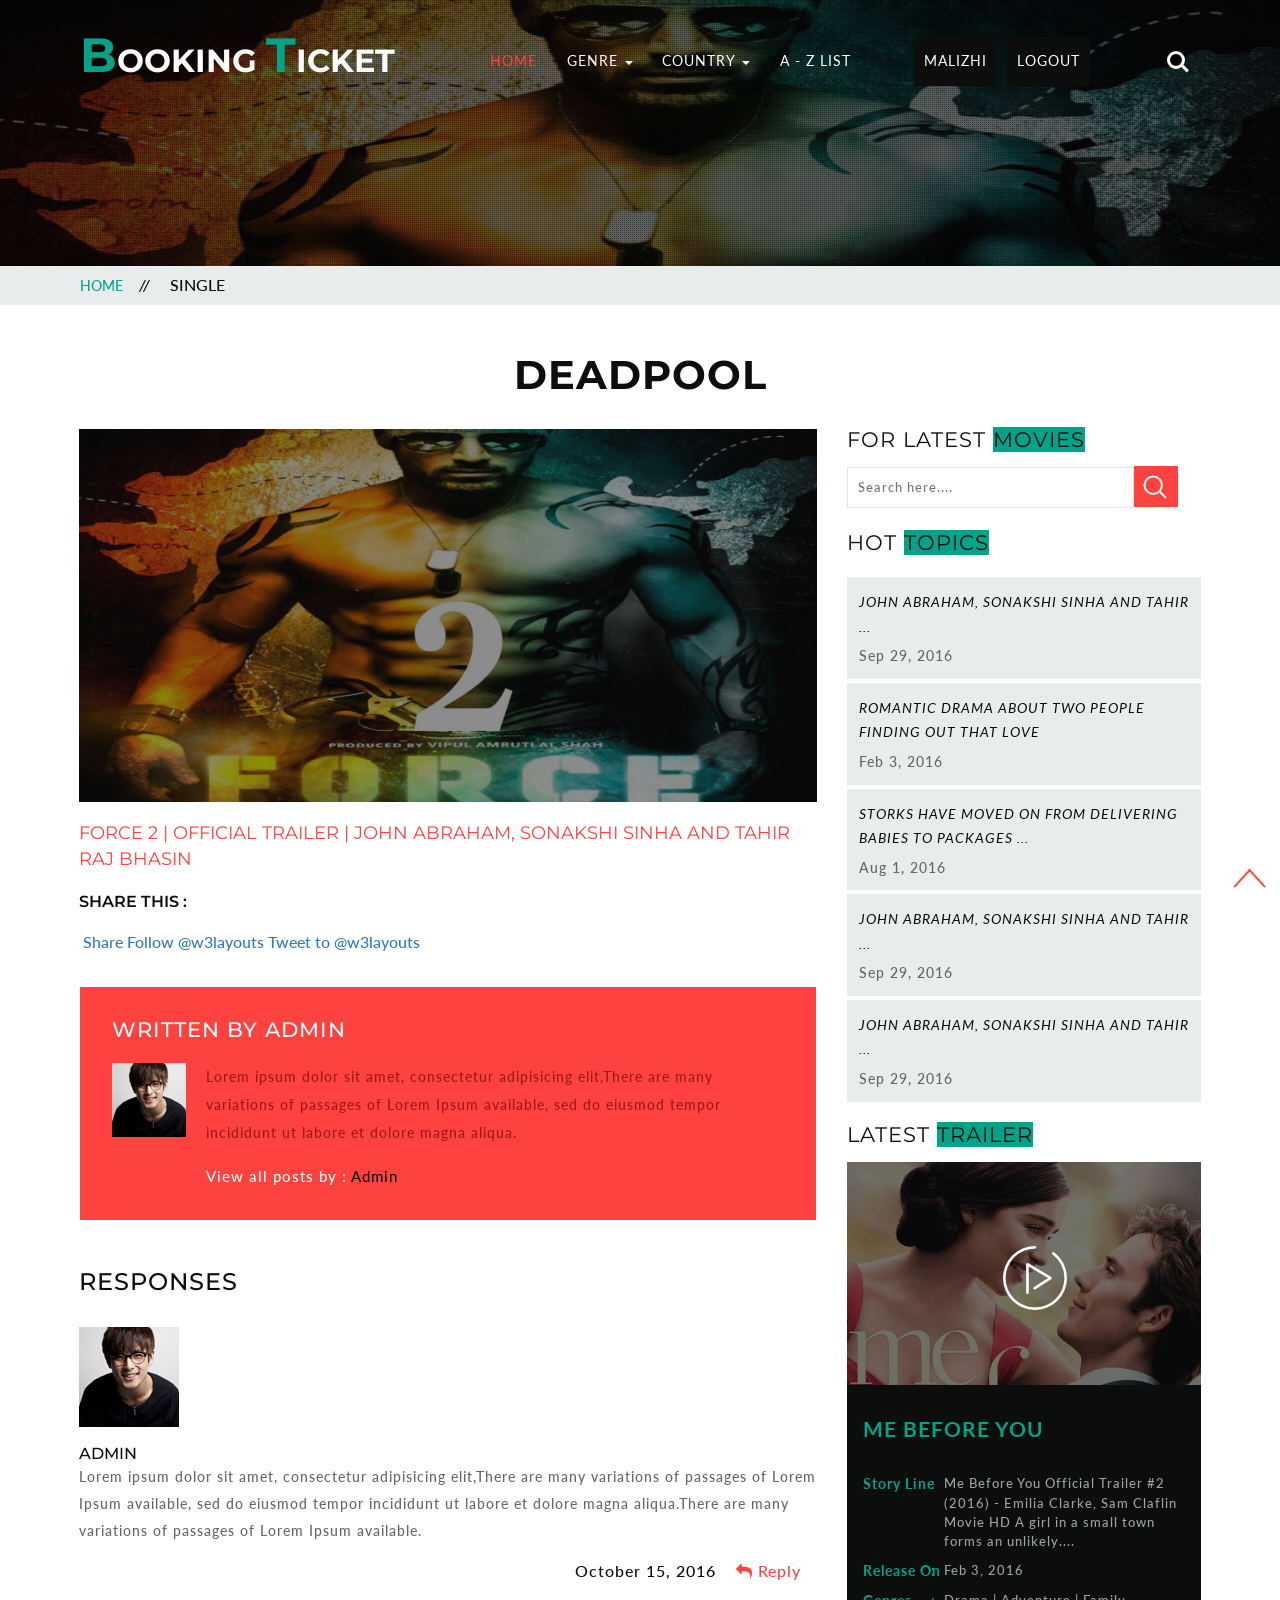
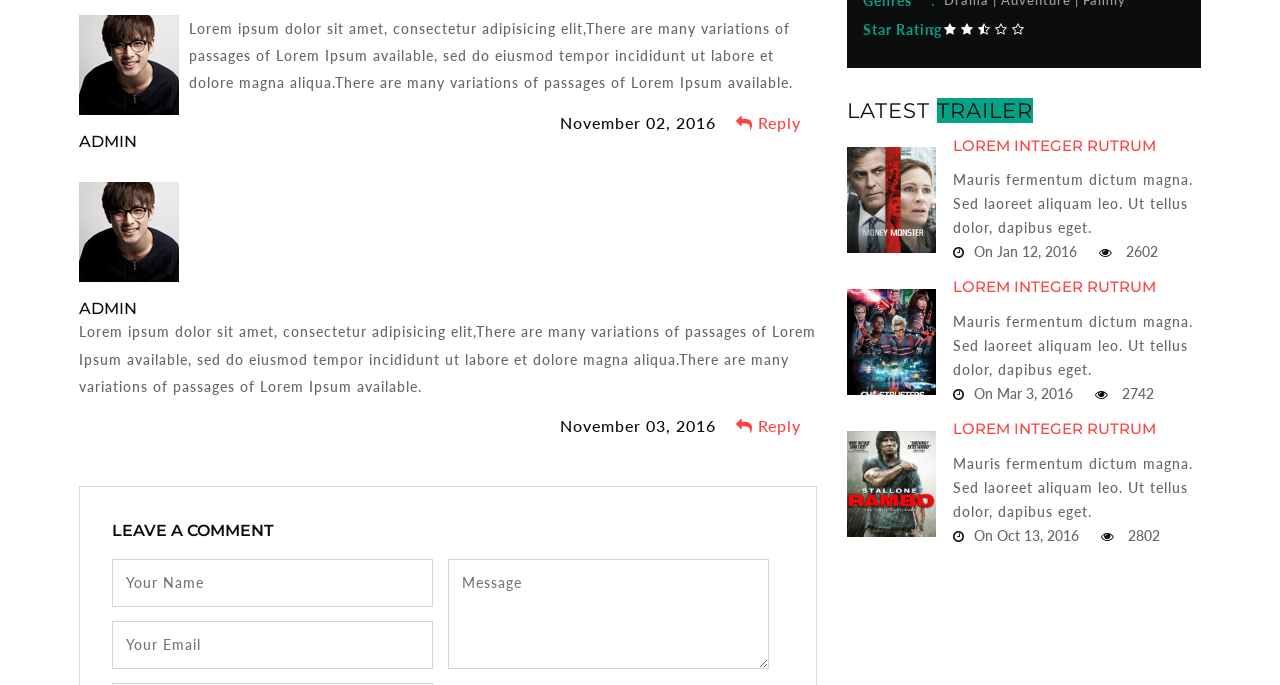
<file: tx/webapp/templates/singlepage.html>
<!DOCTYPE html>
<html>
<head>
<title>Single Page</title>
<!-- for-mobile-apps -->
<meta name="viewport" content="width=device-width, initial-scale=1">
<meta http-equiv="Content-Type" content="text/html; charset=utf-8" />
<meta name="" />
<script type="application/x-javascript"> addEventListener("load", function() { setTimeout(hideURLbar, 0); }, false);
		function hideURLbar(){ window.scrollTo(0,1); } </script>
<!-- //for-mobile-apps -->
<link href="../static/../static/css/bootstrap.css" rel="stylesheet" type="text/css" media="all" />
<!-- pop-up -->
<link href="../static/../static/css/popuo-box.css" rel="stylesheet" type="text/css" media="all" />
<!-- //pop-up -->
<link href="../static/../static/css/easy-responsive-tabs.css" rel='stylesheet' type='text/css'/>
<link rel="stylesheet" type="text/css" href="../static/../static/css/zoomslider.css" />
<link rel="stylesheet" type="text/css" href="../static/../static/css/style.css" />
<link href="../static/../static/css/font-awesome.css" rel="stylesheet">
<script type="text/javascript" src="../static/../static/js/modernizr-2.6.2.min.js"></script>
<!--/web-fonts-->
<link href='http://fonts.googleapis.com/css?family=Tangerine:400,700' rel='stylesheet' type='text/css'>
<link href="http://fonts.googleapis.com/css?family=Lato:100,100i,300,300i,400,400i,700,700i,900" rel="stylesheet">
<link href='http://fonts.googleapis.com/css?family=Montserrat:400,700' rel='stylesheet' type='text/css'>
<!--//web-fonts-->
</head>
<body>
<!--/main-header-->
  <!--/banner-section-->
	<div id="demo-1" class="banner-inner">
	 <div class="banner-inner-dott">
		<!--/header-w3l-->
			   <div class="header-w3-agileits" id="home">
			     <div class="inner-header-agile part2">
				<nav class="navbar navbar-default">
					<div class="navbar-header">
						<button type="button" class="navbar-toggle" data-toggle="collapse" data-target="#bs-example-navbar-collapse-1">
							<span class="sr-only">Toggle navigation</span>
							<span class="icon-bar"></span>
							<span class="icon-bar"></span>
							<span class="icon-bar"></span>
						</button>
						<h1><a  href="index.html"><span>B</span>ooking <span>T</span>icket</a></h1>
					</div>
					<!-- navbar-header -->
					<div class="collapse navbar-collapse" id="bs-example-navbar-collapse-1">
							<ul class="nav navbar-nav">
							<li class="active"><a href="index.html">Home</a></li>
							<li class="dropdown">
								<a href="#" class="dropdown-toggle" data-toggle="dropdown">Genre <b class="caret"></b></a>
								<ul class="dropdown-menu multi-column columns-3">
									<li>
									<div class="col-sm-4">
										<ul class="multi-column-dropdown">
											<li><a href="genre.html">Action</a></li>
											<li><a href="genre.html">Biography</a></li>
											<li><a href="genre.html">Crime</a></li>
											<li><a href="genre.html">Family</a></li>
											<li><a href="horror.html">Horror</a></li>
											<li><a href="genre.html">Romance</a></li>
											<li><a href="genre.html">Sports</a></li>
											<li><a href="genre.html">War</a></li>
										</ul>
									</div>
									<div class="col-sm-4">
										<ul class="multi-column-dropdown">
											<li><a href="genre.html">Adventure</a></li>
											<li><a href="comedy.html">Comedy</a></li>
											<li><a href="genre.html">Documentary</a></li>
											<li><a href="genre.html">Fantasy</a></li>
											<li><a href="genre.html">Thriller</a></li>
										</ul>
									</div>
									<div class="col-sm-4">
										<ul class="multi-column-dropdown">
											<li><a href="genre.html">Animation</a></li>
											<li><a href="genre.html">Costume</a></li>
											<li><a href="genre.html">Drama</a></li>
											<li><a href="genre.html">History</a></li>
											<li><a href="genre.html">Musical</a></li>
											<li><a href="genre.html">Psychological</a></li>
										</ul>
									</div>
									<div class="clearfix"></div>
									</li>
								</ul>
							</li>
							<li class="dropdown">
								<a href="#" class="dropdown-toggle" data-toggle="dropdown">Country <b class="caret"></b></a>
								<ul class="dropdown-menu multi-column columns-3">
									<li>
										<div class="col-sm-4">
											<ul class="multi-column-dropdown">
												<li><a href="genre.html">Asia</a></li>
												<li><a href="genre.html">France</a></li>
												<li><a href="genre.html">Taiwan</a></li>
												<li><a href="genre.html">United States</a></li>
											</ul>
										</div>
										<div class="col-sm-4">
											<ul class="multi-column-dropdown">
												<li><a href="genre.html">China</a></li>
												<li><a href="genre.html">HongCong</a></li>
												<li><a href="genre.html">Japan</a></li>
												<li><a href="genre.html">Thailand</a></li>
											</ul>
										</div>
										<div class="col-sm-4">
											<ul class="multi-column-dropdown">
												<li><a href="genre.html">Euro</a></li>
												<li><a href="genre.html">India</a></li>
												<li><a href="genre.html">Korea</a></li>
												<li><a href="genre.html">United Kingdom</a></li>
											</ul>
										</div>
										<div class="clearfix"></div>
									</li>
								</ul>
							</li>
								<li><a href="list.html">A - z list</a></li>
							         <li><a href="#" class="login"  data-toggle="modal" data-target="#myModal4">MALIZHI</a></li>
							<li><a href="#" class="login reg"  data-toggle="modal" data-target="#myModal5">LOGOUT</a></li>
						</ul>

					</div>
					<div class="clearfix"> </div>
				</nav>
					<div class="w3ls_search">
									<div class="cd-main-header">
										<ul class="cd-header-buttons">
											<li><a class="cd-search-trigger" href="#cd-search"> <span></span></a></li>
										</ul> <!-- cd-header-buttons -->
									</div>
									<div id="cd-search" class="cd-search">
										<form action="#" method="post">
											<input name="Search" type="search" placeholder="Search...">
										</form>
									</div>
								</div>

			</div>

			   </div>
		<!--//header-w3l-->
		</div>
    </div>
  <!--/banner-section-->
 <!--//main-header-->
		     <!-- Modal1 -->
					<div class="modal fade" id="myModal4" tabindex="-1" role="dialog" >

							<div class="modal-dialog">
							<!-- Modal content-->
								<div class="modal-content">
									<div class="modal-header">
										<button type="button" class="close" data-dismiss="modal">&times;</button>
										<h4>Login</h4>
										<div class="login-form">
											<form action="#" method="post">
												<input type="email" name="email" placeholder="E-mail" required="">
												<input type="password" name="password" placeholder="Password" required="">
												<div class="tp">
													<input type="submit" value="LOGIN NOW">
												</div>
												<div class="forgot-grid">
												       <div class="log-check">
														<label class="checkbox"><input type="checkbox" name="checkbox">Remember me</label>
														</div>
														<div class="forgot">
															<a href="#" data-toggle="modal" data-target="#myModal2">Forgot Password?</a>
														</div>
														<div class="clearfix"></div>
													</div>

											</form>
										</div>
									</div>
								</div>
							</div>
						</div>
				<!-- //Modal1 -->
				  <!-- Modal1 -->
					<div class="modal fade" id="myModal5" tabindex="-1" role="dialog" >

							<div class="modal-dialog">
							<!-- Modal content-->
								<div class="modal-content">
									<div class="modal-header">
										<button type="button" class="close" data-dismiss="modal">&times;</button>
										<h4>Register</h4>
										<div class="login-form">
											<form action="#" method="post">
											    <input type="text" name="name" placeholder="Name" required="">
												<input type="email" name="email" placeholder="E-mail" required="">
												<input type="password" name="password" placeholder="Password" required="">
												<input type="password" name="conform password" placeholder="Confirm Password" required="">
												<div class="signin-rit">
														<span class="agree-checkbox">
														<label class="checkbox"><input type="checkbox" name="checkbox">I agree to your <a class="w3layouts-t" href="#" target="_blank">Terms of Use</a> and <a class="w3layouts-t" href="#" target="_blank">Privacy Policy</a></label>
													</span>
												</div>
												<div class="tp">
													<input type="submit" value="REGISTER NOW">
												</div>
											</form>
										</div>
									</div>
								</div>
							</div>
						</div>
				<!-- //Modal1 -->
						<!-- breadcrumb -->
	<div class="w3_breadcrumb">
	<div class="breadcrumb-inner">
			<ul>
				<li><a href="index.html">Home</a><i>//</i></li>

				<li>Single</li>
			</ul>
		</div>
	</div>
<!-- //breadcrumb -->
			<!--/content-inner-section-->
				<div class="w3_content_agilleinfo_inner">
						<div class="agile_featured_movies">
				            <div class="inner-agile-w3l-part-head">
					            <h3 class="w3l-inner-h-title">Deadpool</h3>
								<p class="w3ls_head_para"></p>
							</div>
							   <div class="latest-news-agile-info">
								   <div class="col-md-8 latest-news-agile-left-content">
											<div class="single video_agile_player">

										            <div class="video-grid-single-page-agileits">
														<div data-video="f2Z65fobH2I" id="video"> <img src="../static/../static/images/1.jpg" alt="" class="img-responsive" /> </div>
													</div>
													 <h4>Force 2 | Official Trailer | John Abraham, Sonakshi Sinha and Tahir Raj Bhasin</h4>
										    </div>
											<div class="single-agile-shar-buttons">
											    <h5 >Share This :</h5>
													<ul>
														<li>
															<div class="fb-like" data-href="" data-layout="button_count" data-action="like" data-size="small" data-show-faces="false" data-share="false"></div>
															<script>(function(d, s, id) {
															  var js, fjs = d.getElementsByTagName(s)[0];
															  if (d.getElementById(id)) return;
															  js = d.createElement(s); js.id = id;
															  js.src = "//connect.facebook.net/en_GB/sdk.js#xfbml=1&version=v2.7";
															  fjs.parentNode.insertBefore(js, fjs);
															}(document, 'script', 'facebook-jssdk'));</script>
														</li>
														<li>
															<div class="fb-share-button" data-href="" data-layout="button_count" data-size="small" data-mobile-iframe="true"><a class="fb-xfbml-parse-ignore" target="_blank" href="">Share</a></div>
														</li>
														<li class="news-twitter">
															<a href="" class="twitter-follow-button" data-show-count="false">Follow @w3layouts</a><script async src="//platform.twitter.com/widgets.js" charset="utf-8"></script>
														</li>
														<li>
															<a href="https://twitter.com/intent/tweet?screen_name=w3layouts" class="twitter-mention-button" data-show-count="false">Tweet to @w3layouts</a><script async src="//platform.twitter.com/widgets.js" charset="utf-8"></script>
														</li>
														<li>
															<!-- Place this tag where you want the +1 button to render. -->
															<div class="g-plusone" data-size="medium"></div>

															<!-- Place this tag after the last +1 button tag. -->
															<script type="text/javascript">
															  (function() {
																var po = document.createElement('script'); po.type = 'text/javascript'; po.async = true;
																po.src = 'https://apis.google.com/../static/../static/js/platform.js';
																var s = document.getElementsByTagName('script')[0]; s.parentNode.insertBefore(po, s);
															  })();
															</script>
														</li>
													</ul>
											</div>
										<div class="admin-text">
												<h5>WRITTEN BY ADMIN</h5>
												<div class="admin-text-left">
													<a href="#"><img src="../static/../static/images/admin.jpg" alt=""></a>
												</div>
												<div class="admin-text-right">
													<p>Lorem ipsum dolor sit amet, consectetur adipisicing elit,There are many variations of passages of Lorem Ipsum available,
													sed do eiusmod tempor incididunt ut labore et dolore magna aliqua.</p>
													<span>View all posts by :<a href="#"> Admin </a></span>
												</div>
												<div class="clearfix"> </div>
										</div>
										<div class="response">
							<h4>Responses</h4>
							<div class="media response-info">
								<div class="media-left response-text-left">
									<a href="#">
										<img class="media-object" src="../static/../static/images/admin.jpg" alt="">
									</a>
									<h5><a href="#">Admin</a></h5>
								</div>
								<div class="media-body response-text-right">
									<p>Lorem ipsum dolor sit amet, consectetur adipisicing elit,There are many variations of passages of Lorem Ipsum available,
										sed do eiusmod tempor incididunt ut labore et dolore magna aliqua.There are many variations of passages of Lorem Ipsum available.</p>
									<ul>
										<li>October 15, 2016</li>
										<li><a href="single.html"><i class="fa fa-reply" aria-hidden="true"></i> Reply</a></li>
									</ul>
									<div class="media response-info">
										<div class="media-left response-text-left">
											<a href="#">
												<img class="media-object" src="../static/../static/images/admin.jpg" alt="">
											</a>
											<h5><a href="#">Admin</a></h5>
										</div>
										<div class="media-body response-text-right">
											<p>Lorem ipsum dolor sit amet, consectetur adipisicing elit,There are many variations of passages of Lorem Ipsum available,
												sed do eiusmod tempor incididunt ut labore et dolore magna aliqua.There are many variations of passages of Lorem Ipsum available.</p>
											<ul>
												<li>November 02, 2016</li>
												<li><a href="single.html"><i class="fa fa-reply" aria-hidden="true"></i> Reply</a></li>
											</ul>
										</div>
										<div class="clearfix"> </div>
									</div>
								</div>
								<div class="clearfix"> </div>
							</div>
							<div class="media response-info">
								<div class="media-left response-text-left">
									<a href="#">
										<img class="media-object" src="../static/../static/images/admin.jpg" alt="">
									</a>
									<h5><a href="#">Admin</a></h5>
								</div>
								<div class="media-body response-text-right">
									<p>Lorem ipsum dolor sit amet, consectetur adipisicing elit,There are many variations of passages of Lorem Ipsum available,
										sed do eiusmod tempor incididunt ut labore et dolore magna aliqua.There are many variations of passages of Lorem Ipsum available.</p>
									<ul>
										<li>November 03, 2016</li>
										<li><a href="single.html"><i class="fa fa-reply" aria-hidden="true"></i> Reply</a></li>
									</ul>
								</div>
								<div class="clearfix"> </div>
							</div>
						</div>
											<div class="all-comments-info">
												 <h5 >LEAVE A COMMENT</h5>
												<div class="agile-info-wthree-box">
													<form>
													   <div class="col-md-6 form-info">
														<input type="text" name="name" placeholder="Your Name" required="">
														<input type="email" name="email" placeholder="Your Email" required="">
														<input type="text" name="phone" placeholder="Your Phone" required="">
													  </div>
													   <div class="col-md-6 form-info">

														<textarea placeholder="Message" required=""></textarea>
														<a href="{{ url_for('book') }}" type="button">Select seats</a>

													 </div>
													 <div class="clearfix"> </div>


													</form>
												</div>
											</div>
								   </div>
								   <div class="col-md-4 latest-news-agile-right-content">
								   <h4 class="side-t-w3l-agile">For Latest <span>Movies</span></h4>
										<div class="side-bar-form">
										 <form action="#" method="post">
											<input type="search" name="email" placeholder="Search here...." required="required">
											<input type="submit" value=" ">
										 </form>
									    </div>
								      <h4 class="side-t-w3l-agile">Hot <span>Topics</span></h3>
									    <ul class="side-bar-agile">
										   <li><a href="single.html">John Abraham, Sonakshi Sinha and Tahir ...</a><p>Sep 29, 2016</p></li>
										   <li><a href="single.html">Romantic drama about two people finding out that love</a><p>Feb 3, 2016</p></li>
										   <li><a href="single.html">Storks have moved on from delivering babies to packages ...</a><p>Aug 1, 2016</p></li>
										   <li><a href="single.html">John Abraham, Sonakshi Sinha and Tahir ...</a><p>Sep 29, 2016</p></li>
										   <li><a href="single.html">John Abraham, Sonakshi Sinha and Tahir ...</a><p>Sep 29, 2016</p></li>
										</ul>
										<h4 class="side-t-w3l-agile">Latest <span>Trailer</span></h3>
										<div class="video_agile_player sidebar-player">
										            <div class="video-grid-single-page-agileits">
														<div data-video="fNKUgX8PhMA" id="video1"> <img src="../static/../static/images/22.jpg" alt="" class="img-responsive"> <div id="play"></div></div>
													</div>


										        <div class="player-text side-bar-info">
												<p class="fexi_header">Me Before You </p>
												<p class="fexi_header_para"><span class="conjuring_w3">Story Line<label>:</label></span>Me Before You Official Trailer #2 (2016) - Emilia Clarke, Sam Claflin Movie HD

A girl in a small town forms an unlikely....</p>
												<p class="fexi_header_para"><span>Release On<label>:</label></span>Feb 3, 2016 </p>
												<p class="fexi_header_para">
													<span>Genres<label>:</label> </span>
													<a href="genre.html">Drama</a> |
													<a href="genre.html">Adventure</a> |
													<a href="genre.html">Family</a>
												</p>
												<p class="fexi_header_para fexi_header_para1"><span>Star Rating<label>:</label></span>
													<a href="#"><i class="fa fa-star" aria-hidden="true"></i></a>
													<a href="#"><i class="fa fa-star" aria-hidden="true"></i></a>
													<a href="#"><i class="fa fa-star-half-o" aria-hidden="true"></i></a>
													<a href="#"><i class="fa fa-star-o" aria-hidden="true"></i></a>
													<a href="#"><i class="fa fa-star-o" aria-hidden="true"></i></a>
												</p>
											</div>

										    </div>
											<div class="clearfix"> </div>
											<div class="agile-info-recent">
											<h4 class="side-t-w3l-agile">Latest <span>Trailer</span></h4>
											<div class="w3ls-recent-grids">
												<div class="w3l-recent-grid">
													<div class="wom">
														<a href="single.html"><img src="../static/../static/images/m12.jpg" alt=" " class="img-responsive"></a>
													</div>
													<div class="wom-right">
														<h5><a href="single.html">Lorem Integer rutrum</a></h5>
														<p>Mauris fermentum dictum magna. Sed laoreet aliquam leo.
															Ut tellus dolor, dapibus eget.</p>
															<ul class="w3l-sider-list">
																<li><i class="fa fa-clock-o" aria-hidden="true"></i>On Jan 12, 2016</li>
																<li><i class="fa fa-eye" aria-hidden="true"></i> 2602</li>
															</ul>
													</div>
													<div class="clearfix"> </div>
												</div>
												<div class="w3l-recent-grid">
													<div class="wom">
														<a href="single.html"><img src="../static/../static/images/m13.jpg" alt=" " class="img-responsive"></a>
													</div>
													<div class="wom-right">
															<h5><a href="single.html">Lorem Integer rutrum</a></h5>
														<p>Mauris fermentum dictum magna. Sed laoreet aliquam leo.
															Ut tellus dolor, dapibus eget.</p>
															<ul class="w3l-sider-list">
																<li><i class="fa fa-clock-o" aria-hidden="true"></i>On Mar 3, 2016</li>
																<li><i class="fa fa-eye" aria-hidden="true"></i> 2742</li>
															</ul>
													</div>
													<div class="clearfix"> </div>
												</div>
												<div class="w3l-recent-grid">
													<div class="wom">
														<a href="single.html"><img src="../static/../static/images/m14.jpg" alt=" " class="img-responsive"></a>
													</div>
													<div class="wom-right">
															<h5><a href="single.html">Lorem Integer rutrum</a></h5>
														    <p>Mauris fermentum dictum magna. Sed laoreet aliquam leo.
															Ut tellus dolor, dapibus eget.</p>
															<ul class="w3l-sider-list">
																<li><i class="fa fa-clock-o" aria-hidden="true"></i>On Oct 13, 2016</li>
																<li><i class="fa fa-eye" aria-hidden="true"></i> 2802</li>
															</ul>
													</div>
													<div class="clearfix"> </div>
												</div>
											</div>
										</div>

							       </div>
								   <div class="clearfix"></div>
							   </div>

						</div>
				</div>
			<!--//content-inner-section-->


	<div class="w3agile_footer_copy">
				    <p>Copyright &copy; 2021.Group 6 All rights reserved.</p>
			</div>
		<a href="#home" id="toTop" class="scroll" style="display: block;"> <span id="toTopHover" style="opacity: 1;"> </span></a>

<script src="../static/../static/js/jquery-1.11.1.min.js"></script>
	<!-- Dropdown-Menu-JavaScript -->
			<script>
				$(document).ready(function(){
					$(".dropdown").hover(
						function() {
							$('.dropdown-menu', this).stop( true, true ).slideDown("fast");
							$(this).toggleClass('open');
						},
						function() {
							$('.dropdown-menu', this).stop( true, true ).slideUp("fast");
							$(this).toggleClass('open');
						}
					);
				});
			</script>
		<!-- //Dropdown-Menu-JavaScript -->
		<!-- search-jQuery -->
				<script src="../static/../static/js/main.js"></script>

			<script src="../static/../static/js/simplePlayer.js"></script>
			<script>
				$("document").ready(function() {
					$("#video").simplePlayer();
				});
			</script>
			<script>
				$("document").ready(function() {
					$("#video1").simplePlayer();
				});
			</script>
			<script>
				$("document").ready(function() {
					$("#video2").simplePlayer();
				});
			</script>
				<script>
				$("document").ready(function() {
					$("#video3").simplePlayer();
				});
			</script>
			<script>
				$("document").ready(function() {
					$("#video4").simplePlayer();
				});
			</script>
			<script>
				$("document").ready(function() {
					$("#video5").simplePlayer();
				});
			</script>
			<script>
				$("document").ready(function() {
					$("#video6").simplePlayer();
				});
			</script>
			<script>
				$("document").ready(function() {
					$("#video6").simplePlayer();
				});
			</script>

			<!-- pop-up-box -->
		<script src="../static/../static/js/jquery.magnific-popup.js" type="text/javascript"></script>
	<!--//pop-up-box -->

			<div id="small-dialog1" class="mfp-hide">
		<iframe src=""></iframe>
	</div>
	<div id="small-dialog2" class="mfp-hide">
		<iframe src=""></iframe>
	</div>
	<script>
		$(document).ready(function() {
		$('.w3_play_icon,.w3_play_icon1,.w3_play_icon2').magnificPopup({
			type: 'inline',
			fixedContentPos: false,
			fixedBgPos: true,
			overflowY: 'auto',
			closeBtnInside: true,
			preloader: false,
			midClick: true,
			removalDelay: 300,
			mainClass: 'my-mfp-zoom-in'
		});

		});
	</script>
<script src="../static/../static/js/easy-responsive-tabs.js"></script>
<script>
$(document).ready(function () {
$('#horizontalTab').easyResponsiveTabs({
type: 'default', //Types: default, vertical, accordion
width: 'auto', //auto or any width like 600px
fit: true,   // 100% fit in a container
closed: 'accordion', // Start closed if in accordion view
activate: function(event) { // Callback function if tab is switched
var $tab = $(this);
var $info = $('#tabInfo');
var $name = $('span', $info);
$name.text($tab.text());
$info.show();
}
});
$('#verticalTab').easyResponsiveTabs({
type: 'vertical',
width: 'auto',
fit: true
});
});
</script>
<link href="../static/../static/css/owl.carousel.css" rel="stylesheet" type="text/css" media="all">
<script src="../static/../static/js/owl.carousel.js"></script>
<script>
	$(document).ready(function() {
		$("#owl-demo").owlCarousel({

		 autoPlay: 3000, //Set AutoPlay to 3 seconds
		  autoPlay : true,
		   navigation :true,

		  items : 5,
		  itemsDesktop : [640,4],
		  itemsDesktopSmall : [414,3]

		});

	});
</script>

<!--/script-->
<script type="text/javascript" src="../static/../static/js/move-top.js"></script>
<script type="text/javascript" src="../static/../static/js/easing.js"></script>

<script type="text/javascript">
			jQuery(document).ready(function($) {
				$(".scroll").click(function(event){
					event.preventDefault();
					$('html,body').animate({scrollTop:$(this.hash).offset().top},900);
				});
			});
</script>
 <script type="text/javascript">
						$(document).ready(function() {
							/*
							var defaults = {
					  			containerID: 'toTop', // fading element id
								containerHoverID: 'toTopHover', // fading element hover id
								scrollSpeed: 1200,
								easingType: 'linear'
					 		};
							*/

							$().UItoTop({ easingType: 'easeOutQuart' });

						});
					</script>
<!--end-smooth-scrolling-->
	<script src="../static/../static/js/bootstrap.js"></script>



</body>
</html>
</file>
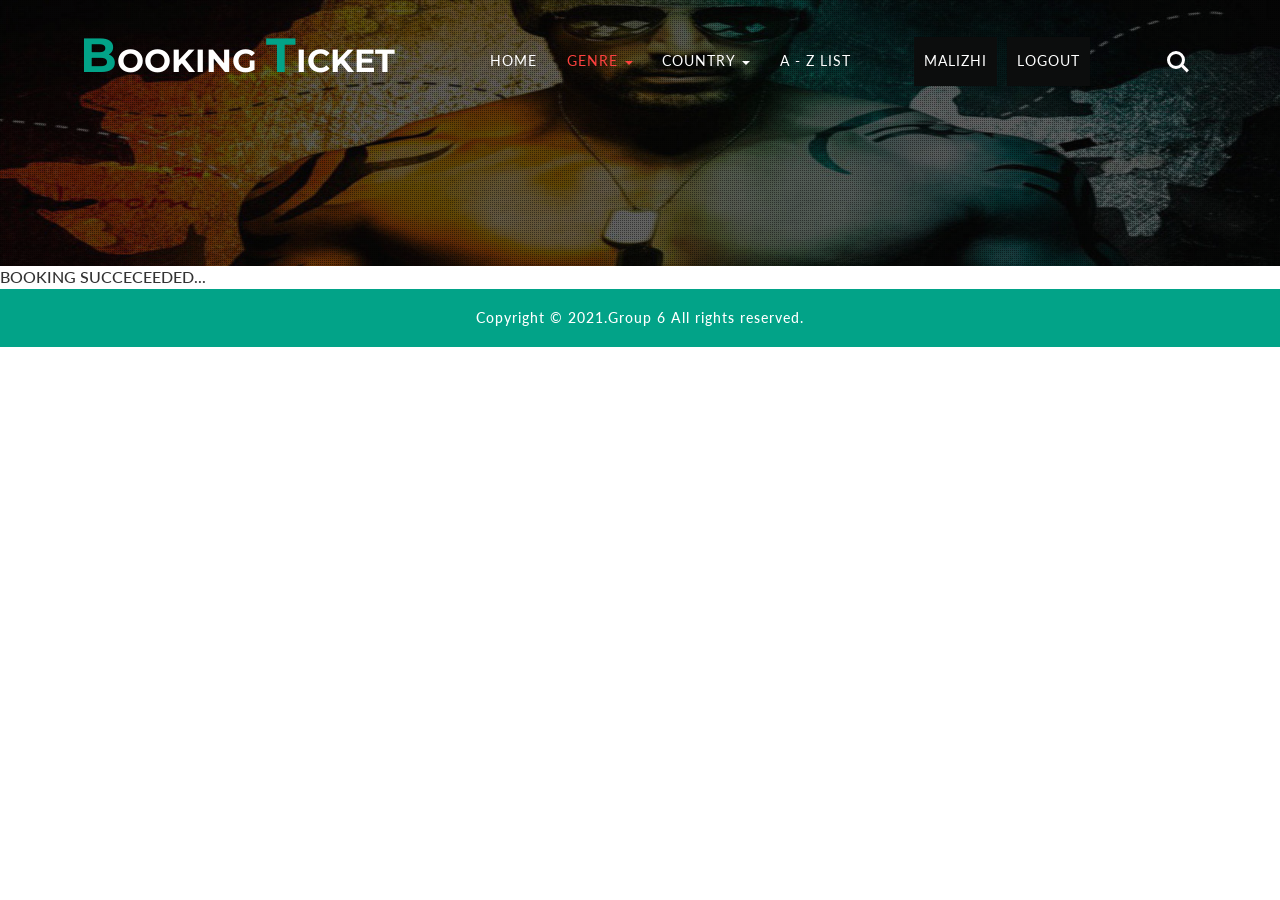
<file: tx/webapp/templates/succeed.html>
<!DOCTYPE html>
<html>
<head>
<title>comedy</title>
<!-- for-mobile-apps -->
<meta name="viewport" content="width=device-width, initial-scale=1">
<meta http-equiv="Content-Type" content="text/html; charset=utf-8" />
<meta name="" />
<script type="application/x-javascript"> addEventListener("load", function() { setTimeout(hideURLbar, 0); }, false);
		function hideURLbar(){ window.scrollTo(0,1); } </script>
<!-- //for-mobile-apps -->
<link href="../static/css/bootstrap.css" rel="stylesheet" type="text/css" media="all" />
<!-- pop-up -->
<link href="../static/css/popuo-box.css" rel="stylesheet" type="text/css" media="all" />
<!-- //pop-up -->
<link href="../static/css/easy-responsive-tabs.css" rel='stylesheet' type='text/css'/>
<link rel="stylesheet" type="text/css" href="../static/css/zoomslider.css" />
<link rel="stylesheet" type="text/css" href="../static/css/style.css" />
<link href="../static/css/font-awesome.css" rel="stylesheet">
<script type="text/javascript" src="../static/js/modernizr-2.6.2.min.js"></script>
<!--/web-fonts-->
<link href='http://fonts.googleapis.com/css?family=Tangerine:400,700' rel='stylesheet' type='text/css'>
<link href="http://fonts.googleapis.com/css?family=Lato:100,100i,300,300i,400,400i,700,700i,900" rel="stylesheet">
<link href='http://fonts.googleapis.com/css?family=Montserrat:400,700' rel='stylesheet' type='text/css'>
<!--//web-fonts-->
</head>
<body>
<!--/main-header-->
  <!--/banner-section-->
	<div id="demo-1" class="banner-inner">
	 <div class="banner-inner-dott">
		<!--/header-w3l-->
			   <div class="header-w3-agileits" id="home">
			     <div class="inner-header-agile part2">
				<nav class="navbar navbar-default">
					<div class="navbar-header">
						<button type="button" class="navbar-toggle" data-toggle="collapse" data-target="#bs-example-navbar-collapse-1">
							<span class="sr-only">Toggle navigation</span>
							<span class="icon-bar"></span>
							<span class="icon-bar"></span>
							<span class="icon-bar"></span>
						</button>
						<h1><a  href="index.html"><span>B</span>ooking <span>T</span>icket</a></h1>
					</div>
					<!-- navbar-header -->
					<div class="collapse navbar-collapse" id="bs-example-navbar-collapse-1">
							<ul class="nav navbar-nav">
							<li><a href="index.html">Home</a></li>
							<li class="dropdown active">
								<a href="#" class="dropdown-toggle" data-toggle="dropdown">Genre <b class="caret"></b></a>
								<ul class="dropdown-menu multi-column columns-3">
									<li>
									<div class="col-sm-4">
										<ul class="multi-column-dropdown">
											<li><a href="genre.html">Action</a></li>
											<li><a href="genre.html">Biography</a></li>
											<li><a href="genre.html">Crime</a></li>
											<li><a href="genre.html">Family</a></li>
											<li><a href="horror.html">Horror</a></li>
											<li><a href="genre.html">Romance</a></li>
											<li><a href="genre.html">Sports</a></li>
											<li><a href="genre.html">War</a></li>
										</ul>
									</div>
									<div class="col-sm-4">
										<ul class="multi-column-dropdown">
											<li><a href="genre.html">Adventure</a></li>
											<li><a href="comedy.html">Comedy</a></li>
											<li><a href="genre.html">Documentary</a></li>
											<li><a href="genre.html">Fantasy</a></li>
											<li><a href="genre.html">Thriller</a></li>
										</ul>
									</div>
									<div class="col-sm-4">
										<ul class="multi-column-dropdown">
											<li><a href="genre.html">Animation</a></li>
											<li><a href="genre.html">Costume</a></li>
											<li><a href="genre.html">Drama</a></li>
											<li><a href="genre.html">History</a></li>
											<li><a href="genre.html">Musical</a></li>
											<li><a href="genre.html">Psychological</a></li>
										</ul>
									</div>
									<div class="clearfix"></div>
									</li>
								</ul>
							</li>
							<li class="dropdown">
								<a href="#" class="dropdown-toggle" data-toggle="dropdown">Country <b class="caret"></b></a>
								<ul class="dropdown-menu multi-column columns-3">
									<li>
										<div class="col-sm-4">
											<ul class="multi-column-dropdown">
												<li><a href="genre.html">Asia</a></li>
												<li><a href="genre.html">France</a></li>
												<li><a href="genre.html">Taiwan</a></li>
												<li><a href="genre.html">United States</a></li>
											</ul>
										</div>
										<div class="col-sm-4">
											<ul class="multi-column-dropdown">
												<li><a href="genre.html">China</a></li>
												<li><a href="genre.html">HongCong</a></li>
												<li><a href="genre.html">Japan</a></li>
												<li><a href="genre.html">Thailand</a></li>
											</ul>
										</div>
										<div class="col-sm-4">
											<ul class="multi-column-dropdown">
												<li><a href="genre.html">Euro</a></li>
												<li><a href="genre.html">India</a></li>
												<li><a href="genre.html">Korea</a></li>
												<li><a href="genre.html">United Kingdom</a></li>
											</ul>
										</div>
										<div class="clearfix"></div>
									</li>
								</ul>
							</li>
								<li><a href="list.html">A - z list</a></li>
								<li><a href="#" class="login"  data-toggle="modal" data-target="#myModal4">MALIZHI</a></li>
							    <li><a href="#" class="login reg"  data-toggle="modal" data-target="#myModal5">LOGOUT</a></li>

						</ul>

					</div>
					<div class="clearfix"> </div>
				</nav>
					<div class="w3ls_search">
									<div class="cd-main-header">
										<ul class="cd-header-buttons">
											<li><a class="cd-search-trigger" href="#cd-search"> <span></span></a></li>
										</ul> <!-- cd-header-buttons -->
									</div>
										<div id="cd-search" class="cd-search">
											<form action="#" method="post">
												<input name="Search" type="search" placeholder="Search...">
											</form>
										</div>
								</div>

			</div>

			   </div>
		<!--//header-w3l-->
		</div>
    </div>
  <!--/banner-section-->
 <!--//main-header-->
		     <!-- Modal1 -->
					<div class="modal fade" id="myModal4" tabindex="-1" role="dialog" >

							<div class="modal-dialog">
							<!-- Modal content-->
								<div class="modal-content">
									<div class="modal-header">
										<button type="button" class="close" data-dismiss="modal">&times;</button>
										<h4>Login</h4>
										<div class="login-form">
											<form action="#" method="post">
												<input type="email" name="email" placeholder="E-mail" required="">
												<input type="password" name="password" placeholder="Password" required="">
												<div class="tp">
													<input type="submit" value="LOGIN NOW">
												</div>
												<div class="forgot-grid">
												       <div class="log-check">
														<label class="checkbox"><input type="checkbox" name="checkbox">Remember me</label>
														</div>
														<div class="forgot">
															<a href="#" data-toggle="modal" data-target="#myModal2">Forgot Password?</a>
														</div>
														<div class="clearfix"></div>
													</div>

											</form>
										</div>
									</div>
								</div>
							</div>
						</div>
				<!-- //Modal1 -->

<div class="cg">BOOKING SUCCECEEDED...</div>

			<!--//content-inner-section-->

	<div class="w3agile_footer_copy">
				    <p>Copyright &copy; 2021.Group 6 All rights reserved.</p>
			</div>
		<a href="#home" id="toTop" class="scroll" style="display: block;"> <span id="toTopHover" style="opacity: 1;"> </span></a>

<script src="../static/js/jquery-1.11.1.min.js"></script>
	<!-- Dropdown-Menu-JavaScript -->
			<script>
				$(document).ready(function(){
					$(".dropdown").hover(
						function() {
							$('.dropdown-menu', this).stop( true, true ).slideDown("fast");
							$(this).toggleClass('open');
						},
						function() {
							$('.dropdown-menu', this).stop( true, true ).slideUp("fast");
							$(this).toggleClass('open');
						}
					);
				});
			</script>
		<!-- //Dropdown-Menu-JavaScript -->
		<!-- search-jQuery -->
				<script src="../static/js/main.js"></script>
			<!-- //search-jQuery -->

			<script src="../static/js/simplePlayer.js"></script>
			<script>
				$("document").ready(function() {
					$("#video").simplePlayer();
				});
			</script>
			<script>
				$("document").ready(function() {
					$("#video1").simplePlayer();
				});
			</script>
			<script>
				$("document").ready(function() {
					$("#video2").simplePlayer();
				});
			</script>
				<script>
				$("document").ready(function() {
					$("#video3").simplePlayer();
				});
			</script>
			<script>
				$("document").ready(function() {
					$("#video4").simplePlayer();
				});
			</script>
			<script>
				$("document").ready(function() {
					$("#video5").simplePlayer();
				});
			</script>
			<script>
				$("document").ready(function() {
					$("#video6").simplePlayer();
				});
			</script>

			<!-- pop-up-box -->
		<script src="../static/js/jquery.magnific-popup.js" type="text/javascript"></script>
	<!--//pop-up-box -->

			<div id="small-dialog1" class="mfp-hide">
		<iframe src=""></iframe>
	</div>
	<div id="small-dialog2" class="mfp-hide">
		<iframe src=""></iframe>
	</div>
	<script>
		$(document).ready(function() {
		$('.w3_play_icon,.w3_play_icon1,.w3_play_icon2').magnificPopup({
			type: 'inline',
			fixedContentPos: false,
			fixedBgPos: true,
			overflowY: 'auto',
			closeBtnInside: true,
			preloader: false,
			midClick: true,
			removalDelay: 300,
			mainClass: 'my-mfp-zoom-in'
		});

		});
	</script>
<script src="../static/js/easy-responsive-tabs.js"></script>
<script>
$(document).ready(function () {
$('#horizontalTab').easyResponsiveTabs({
type: 'default', //Types: default, vertical, accordion
width: 'auto', //auto or any width like 600px
fit: true,   // 100% fit in a container
closed: 'accordion', // Start closed if in accordion view
activate: function(event) { // Callback function if tab is switched
var $tab = $(this);
var $info = $('#tabInfo');
var $name = $('span', $info);
$name.text($tab.text());
$info.show();
}
});
$('#verticalTab').easyResponsiveTabs({
type: 'vertical',
width: 'auto',
fit: true
});
});
</script>
<link href="../static/css/owl.carousel.css" rel="stylesheet" type="text/css" media="all">
<script src="../static/js/owl.carousel.js"></script>
<script>
	$(document).ready(function() {
		$("#owl-demo").owlCarousel({

		 autoPlay: 3000, //Set AutoPlay to 3 seconds
		  autoPlay : true,
		   navigation :true,

		  items : 5,
		  itemsDesktop : [640,4],
		  itemsDesktopSmall : [414,3]

		});

	});
</script>

<!--/script-->
<script type="text/javascript" src="../static/js/move-top.js"></script>
<script type="text/javascript" src="../static/js/easing.js"></script>

<script type="text/javascript">
			jQuery(document).ready(function($) {
				$(".scroll").click(function(event){
					event.preventDefault();
					$('html,body').animate({scrollTop:$(this.hash).offset().top},900);
				});
			});
</script>
 <script type="text/javascript">
						$(document).ready(function() {
							/*
							var defaults = {
					  			containerID: 'toTop', // fading element id
								containerHoverID: 'toTopHover', // fading element hover id
								scrollSpeed: 1200,
								easingType: 'linear'
					 		};
							*/

							$().UItoTop({ easingType: 'easeOutQuart' });

						});
					</script>
<!--end-smooth-scrolling-->
	<script src="../static/js/bootstrap.js"></script>



</body>
</html>
</file>
<file: tx/webapp/static/css/popuo-box.css>
/* Styles for dialog window */
#small-dialog,#small-dialog1,#small-dialog2{
	background:transparent;
	padding: 0;
	text-align: left;
	max-width: 650px;
	margin: 40px auto;
	position: relative;
	text-align:center;
}
#small-dialog-it,#small-dialog-in,#small-dialog-fr,#small-dialog-sh,#small-dialog-sf,#small-dialog-su,#small-dialog-me,#small-dialog-ch,#small-dialog-pi,#small-dialog-am {
	background: white;
	padding:0px;
	text-align: left;
	max-width: 450px;
	margin: 40px auto;
	position: relative;
	text-align:center;
}
a.play-icon.popup-with-zoom-anim img:hover {
	opacity: 0.5;
	transition:0.5s all;
	-webkit-transition:0.5s all;
	-o-transition:0.5s all;
	-moz-transition:0.5s all;
	-ms-transition:0.5s all;
}
.portfolio-items{
	text-align:center;
	margin:0 auto;
}
.portfolio-items img{
	width:100%;
}
.portfolio-items h4{
	margin:1em 0;
	font-size:25px;
	color:#a63d56;
}
.portfolio-items p{
	text-align:justify;
}
/**

/**
 * Fade-zoom animation for first dialog
 */

/* start state */
.my-mfp-zoom-in #small-dialog {
opacity: 0;
-webkit-transition: all 0.2s ease-in-out;
-moz-transition: all 0.2s ease-in-out;
-o-transition: all 0.2s ease-in-out;
transition: all 0.2s ease-in-out;
-webkit-transform: scale(0.8);
-moz-transform: scale(0.8);
-ms-transform: scale(0.8);
-o-transform: scale(0.8);
transform: scale(0.8);
}
/* animate in */
.my-mfp-zoom-in.mfp-ready #small-dialog {
opacity: 1;
-webkit-transform: scale(1);
-moz-transform: scale(1);
-ms-transform: scale(1);
-o-transform: scale(1);
transform: scale(1);
}
/* animate out */
.my-mfp-zoom-in.mfp-removing #small-dialog {
-webkit-transform: scale(0.8);
-moz-transform: scale(0.8);
-ms-transform: scale(0.8);
-o-transform: scale(0.8);
transform: scale(0.8);
opacity: 0;
}
/* Dark overlay, start state */
.my-mfp-zoom-in.mfp-bg {
opacity: 0;
-webkit-transition: opacity 0.3s ease-out;
-moz-transition: opacity 0.3s ease-out;
-o-transition: opacity 0.3s ease-out;
transition: opacity 0.3s ease-out;
}
/* animate in */
.my-mfp-zoom-in.mfp-ready.mfp-bg {
opacity: 0.8;
}
/* animate out */
.my-mfp-zoom-in.mfp-removing.mfp-bg {
opacity: 0;
}
/**
/* Magnific Popup CSS */
.mfp-bg {
  top: 0;
  left: 0;
  width: 100%;
  height: 100%;
  z-index: 1042;
  overflow: hidden;
  position: fixed;
  background: #0b0b0b;
  opacity: 0.8;
  filter: alpha(opacity=80); }

.mfp-wrap {
  top: 0;
  left: 0;
  width: 100%;
  height: 100%;
  z-index: 1043;
  position: fixed;
  outline: none !important;
  -webkit-backface-visibility: hidden; }

.mfp-container {
  text-align: center;
  position: absolute;
  width: 100%;
  height: 100%;
  left: 0;
  top: 0;
  padding: 0 8px;
  -webkit-box-sizing: border-box;
  -moz-box-sizing: border-box;
  box-sizing: border-box; }

.mfp-container:before {
  content: '';
  display: inline-block;
  height: 100%;
  vertical-align: middle; }

.mfp-align-top .mfp-container:before {
  display: none; }

.mfp-content {
  position: relative;
  display: inline-block;
  vertical-align: middle;
  margin: 0 auto;
  text-align: left;
  z-index: 1045; }

.mfp-inline-holder .mfp-content,
.mfp-ajax-holder .mfp-content {
  width: 100%;
  cursor: auto; }

.mfp-ajax-cur {
  cursor: progress; }

.mfp-zoom-out-cur,
.mfp-zoom-out-cur .mfp-image-holder .mfp-close {
  cursor: -moz-zoom-out;
  cursor: -webkit-zoom-out;
  cursor: zoom-out; }
.mfp-zoom {
  cursor: pointer;
  cursor: -webkit-zoom-in;
  cursor: -moz-zoom-in;
  cursor: zoom-in; }

.mfp-auto-cursor .mfp-content {
  cursor: auto; }

.mfp-close,
.mfp-arrow,
.mfp-preloader,
.mfp-counter {
  -webkit-user-select: none;
  -moz-user-select: none;
  user-select: none; }

.mfp-loading.mfp-figure {
  display: none; }

.mfp-hide {
  display: none !important; }
.mfp-content iframe{
	width:100%;
	min-height:380px;
}
.mfp-preloader {
  color: #cccccc;
  position: absolute;
  top: 50%;
  width: auto;
  text-align: center;
  margin-top: -0.8em;
  left: 8px;
  right: 8px;
  z-index: 1044; }

.mfp-preloader a {
  color: #cccccc; }

.mfp-preloader a:hover {
  color: white; }

.mfp-s-ready .mfp-preloader {
  display: none; }

.mfp-s-error .mfp-content {
  display: none; }

button.mfp-close,
button.mfp-arrow {
  overflow: visible;
  cursor: pointer;
  border: 0;
   background:#FFF;
  -webkit-appearance: none;
  display: block;
  padding: 0;
  z-index: 1046; }
button::-moz-focus-inner {
  padding: 0;
  border: 0; }

.mfp-close {
	width: 23px;
    height: 30px;
    line-height: 25px;
    position: absolute;
    left: -30px;
    top: -30px;
    text-decoration: none;
    text-align: center;
    padding: 0 0 18px 10px;
    color: white !important;
    font-style: normal;
    font-size: 45px;
    outline: none;
    font-family: 'Open Sans', sans-serif;
 }
  .mfp-close:hover, .mfp-close:focus {
    opacity: 1; }

.mfp-close-btn-in .mfp-close {
  color: #333333; 
  background: none;
  }

.mfp-image-holder .mfp-close,
.mfp-iframe-holder .mfp-close {
  color: white;
  right: -6px;
  text-align: right;
  padding-right: 6px;
  width: 100%; 
}
.login h3,.signup h3{
	margin:1em 0;
	color: #a63d56;
}
.login input[type="text"],.login input[type="password"]{
	width:90%;
	padding:5px;
	margin:3px 0;x
	border: 1px solid #a63d56;
	outline: none !important;
}
.signup input[type="text"]{
	width: 44.5%;
	padding: 5px;
	margin: 10px 0;
	outline: none;
	background: #EBEBEB;
	border: solid 1px #222;
}
.signup input.email[type="text"],.signup input[type="password"]{
	width: 90%;
	padding: 5px;
	margin: 10px 0;
	outline: none;
	background: #EBEBEB;
	border: solid 1px #222;
}
.login input[type="submit"],.signup input[type="submit"]{
	background: #347083;
	border: 0px;
	padding: 5px 10px;
	margin: 10px 10px;
	outline: none;
	font-size: 18px;
	color: #fff;
	text-transform: uppercase;
	width: 17%;	
	-webkit-appearance: none;
}
.login input[type="submit"]:hover,.signup input[type="submit"]:hover{
	background:#163035;
	-webkit-transition: all 0.5s ease-in-out;
	-moz-transition: all 0.5s ease-in-out;
	-o-transition: all 0.5s ease-in-out;
	transition: all 0.5s ease-in-out;
}
@media all and (max-width:667px){
	.mfp-content iframe {
		min-height: 235px;
	}
}
@media all and (max-width:640px){
	.mfp-close {
		left: 0;
		top: -38px;
	}
}
@media all and (max-width:480px){
	.comments-area textarea{
		height:100px;
	}
	.login input[type="submit"], .signup input[type="submit"] {
		font-size: 14px;
		width: 20%;
	}
	.mfp-close {
		left: 0;
	}
}
@media all and (max-width:320px){
	.comments-area span.label,.comments-area span.text-field{
		float:none;
		width:100%;
	}
	.comments-area span{
		padding-bottom:3px;
	}
	#small-dialog{
		padding:15px;
	}
	.comments-area input[type="text"], .comments-area textarea{
		width:92%;
	}
	.comments-area div{
		padding:2px 0;
	}
	.mfp-content iframe{
		width:100%;
		min-height:150px;
	}
	.login input[type="submit"], .signup input[type="submit"] {
		font-size: 12px;
		width: 29%;
	}
	.signup input[type="text"] {
		width: 90%;
	}
	.mfp-close {
		right: 2px;
		top: -35px;
	}
}
</file>
<file: tx/webapp/static/css/easy-responsive-tabs.css>
body {
  margin: 0px;
  padding: 0px;
  background: #f5f5f5;
  font-weight: 500;
}

ul.resp-tabs-list,
p {
  margin: 0px;
  padding: 0px;
}
ul.resp-tabs-list {
    margin: 0 auto;
    width: 27%;
}
.resp-tabs-list li {
    font-weight: 600;
    text-transform: uppercase;
    font-size: 12px;
    display: inline-block;
    padding: 10px 26px;
    margin: 0;
    list-style: none;
    cursor: pointer;
    float: left;
    color: #fff;
    background: #0c0d0d;
    letter-spacing: 1px;
    margin-right: 12px;
    transition: .5s ease-in;
    -webkit-transition: .5s ease-in;
    -moz-transition: .5s ease-in;
    -o-transition: .5s ease-in;
    -ms-transition: .5s ease-in;
}
.resp-tabs-list li:nth-child(3){
	margin-right:0;
}
ul.resp-tabs-list.inner-second li:nth-child(3){
	 margin-right: 12px!important;
}
ul.resp-tabs-list.inner-second li:nth-child(4){
	margin-right:0;
}
.resp-tabs-container {
  padding: 0px;
  background-color: #fff;
  clear: left;
}

h2.resp-accordion {
  cursor: pointer;
  padding: 5px;
  display: none;
}

.resp-tab-content {
  display: none;
}

.resp-tab-active {
  border-bottom: none;
}

.resp-tab-active,.resp-tabs-list li:hover,li.resp-tab-item.resp-tab-active {
  border-bottom: none;
    background: #02a388;
}

.resp-content-active,
.resp-accordion-active { display: block; }

.resp-tab-content { 
    border: none;
	border-top: transparent;
}

h2.resp-accordion {
    font-size: 14px;
    border: 1px solid #c1c1c1;
    border-top: 0px solid #c1c1c1;
    margin: 0px;
    padding: 10px 15px;
    color: #fff;
    text-transform: uppercase;
    letter-spacing: 1px;
	background:#0c0d0d;
}

h2.resp-tab-active {
  border-bottom: 0px solid #fff !important;
  margin-bottom: 0px !important;
  padding: 10px 15px !important;
}

h2.resp-tab-title:last-child {
  border-bottom: 12px solid #c1c1c1 !important;
  background: blue;
}

/*-----------Vertical tabs-----------*/

.resp-vtabs ul.resp-tabs-list {
  float: left;
  width: 30%;
}
ul.resp-tabs-list.inner-second {
    margin: 0 auto;
    width: 30%;
}
.resp-vtabs .resp-tabs-list li {
  display: block;
  padding: 15px 15px !important;
  margin: 0;
  cursor: pointer;
  float: none;
}

.resp-vtabs .resp-tabs-container {
  padding: 0px;
  background-color: #fff;
  border: 1px solid #c1c1c1;
  float: left;
  width: 68%;
  min-height: 250px;
  border-radius: 4px;
  clear: none;
}

.resp-vtabs .resp-tab-content { border: none; }

.resp-vtabs li.resp-tab-active {
  border: 1px solid #c1c1c1;
  border-right: none;
  background-color: #fff;
  position: relative;
  z-index: 1;
  margin-right: -1px !important;
  padding: 14px 15px 15px 14px !important;
}

.resp-arrow {
  width: 0;
  height: 0;
  float: right;
  margin-top: 3px;
  border-left: 6px solid transparent;
  border-right: 6px solid transparent;
  border-top: 12px solid #02a388;
}

h2.resp-tab-active span.resp-arrow {
  border: none;
  border-left: 6px solid transparent;
  border-right: 6px solid transparent;
  border-bottom:12px solid #e54945;
}

/*-----------Accordion styles-----------*/

h2.resp-tab-active { background: #ffffff !important; }

.resp-easy-accordion h2.resp-accordion { display: block; }

.resp-easy-accordion .resp-tab-content { border: 1px solid #c1c1c1; }

.resp-easy-accordion .resp-tab-content:last-child { border-bottom: 1px solid #c1c1c1 !important; }

.resp-jfit {
  width: 100%;
  margin: 0px;
}

.resp-tab-content-active { display: block; }

h2.resp-accordion:first-child { border-top: 1px solid #c1c1c1 !important; }
h2.resp-tab-active {
    background: #1d2526 !important;
    color: #fff;
    text-transform: uppercase;
    letter-spacing: 1px;
}
/*Here your can change the breakpoint to set the accordion, when screen resolution changed*/
@media only screen and (max-width: 768px) {

ul.resp-tabs-list { display: none; }

h2.resp-accordion { display: block; }

.resp-vtabs .resp-tab-content { border: 1px solid #C1C1C1; }

.resp-vtabs .resp-tabs-container {
  border: none;
  float: none;
  width: 100%;
  min-height: initial;
  clear: none;
}

.resp-accordion-closed { display: none !important; }

.resp-vtabs .resp-tab-content:last-child { border-bottom: 1px solid #c1c1c1 !important; }
}
/*-- /responsive --*/
@media (max-width:1440px){
	ul.resp-tabs-list {
		margin: 0 auto;
		width: 30%;
	}
	ul.resp-tabs-list.inner-second {
		margin: 0 auto;
		width: 33%;
	}
}
@media (max-width:1366px){
	ul.resp-tabs-list {
		margin: 0 auto;
		width: 32%;
	}
	ul.resp-tabs-list.inner-second {
		margin: 0 auto;
		width: 36%;
	}
}
@media (max-width:1280px){
	ul.resp-tabs-list {
		margin: 0 auto;
		width: 35%;
	}
	ul.resp-tabs-list.inner-second {
		margin: 0 auto;
		width: 38%;
	}
}
@media (max-width:1080px){
	ul.resp-tabs-list {
		margin: 0 auto;
		width: 42%;
	}
	ul.resp-tabs-list.inner-second {
		margin: 0 auto;
		width: 46%;
	}
}
@media (max-width:1024px){
	ul.resp-tabs-list {
		margin: 0 auto;
		width: 43%;
	}
	ul.resp-tabs-list.inner-second {
		margin: 0 auto;
		width: 49%;
	}
}
@media (max-width:991px){
	ul.resp-tabs-list {
		margin: 0 auto;
		width: 46%;
	}
}
@media (max-width:800px){
	ul.resp-tabs-list {
		margin: 0 auto;
		width: 56%;
	}
	ul.resp-tabs-list.inner-second {
		margin: 0 auto;
		width: 62%;
	}
}
@media (max-width:768px){
	ul.resp-tabs-list {
		margin: 0 auto;
		width:50%;
	}
}
@media only screen and (max-width: 568px) {
	h2.resp-tab-active span.resp-arrow {
		border-bottom: 9px solid #e54945;
	}
}

@media only screen and (max-width: 384px) {
	.resp-arrow {
		margin-top: 7px;
	}
	h2.resp-tab-active span.resp-arrow {
		border-bottom: 8px solid #e54945;
		border-left: 5px solid transparent;
		border-right: 5px solid transparent;
	}
}
/*-- //responsive --*/
</file>
<file: tx/webapp/static/css/zoomslider.css>
.zs-enabled{position:relative}.zs-enabled .zs-slideshow,.zs-enabled .zs-slides,.zs-enabled .zs-slide{position:absolute;z-index:1;top:0;left:0;width:100%;height:100%;overflow:hidden}.zs-enabled .zs-slideshow .zs-slides .zs-slide{background:transparent none no-repeat 50% 50%;background-size:cover;position:absolute;visibility:hidden;opacity:0;-webkit-transform:scale(1.2, 1.2);-moz-transform:scale(1.2, 1.2);-ms-transform:scale(1.2, 1.2);-o-transform:scale(1.2, 1.2);transform:scale(1.2, 1.2)}.zs-enabled .zs-slideshow .zs-slides .zs-slide.active{visibility:visible;opacity:1}.zs-enabled .zs-slideshow .zs-bullets{position:absolute;z-index:4;bottom:20px;left:0;width:100%;text-align:center}.zs-enabled .zs-slideshow .zs-bullets .zs-bullet{display:inline-block;cursor:pointer;border:2px solid #EFC509;width:14px;height:14px;border-radius:8px;margin:10px;background-color:#000}.zs-enabled .zs-slideshow .zs-bullets .zs-bullet.active{background-color:#EFC509}.zs-enabled .zs-slideshow:after{content:" ";position:absolute;top:0;left:0;width:100%;height:100%;z-index:3;background:transparent none repeat 0 0}.zs-enabled.overlay-plain .zs-slideshow:after{background-image:url(plain.png)}.zs-enabled.overlay-dots .zs-slideshow:after{background:url(../images/dots.png)}
	.properties-table {
			width: 100%;
			padding: 0;
			border-spacing:0;
			margin-top:2em;
			font-size:.85em;
			background-color: #eee;
		}
		.properties-table th, .properties-table td {
			text-align: left;
			padding: 10px;
		}
		.properties-table th {
			border-bottom: 1px solid #333;
			line-height: 2;
		}
		.zs-enabled .zs-slideshow .zs-bullets {
			    position: absolute;
    z-index: 4;
    bottom: 121px;
    left: 0;
    width: 100%;
    text-align: center;
		}
		.zs-enabled .zs-slideshow .zs-bullets .zs-bullet {
			display: inline-block;
    cursor: pointer;
    border: 2px solid #fff;
    width: 34px;
    height:4px;
    margin: 10px;
    background: #fff;
    border-radius: 0;
		}
		.zs-enabled .zs-slideshow .zs-bullets .zs-bullet.active {
			background:#02a388;
			border: 2px solid #02a388;
		}
      #demo-1 {
			position: relative; 
			width: 100%;
			min-height: 658px;
			background-color: #999;
		}
		.demo-inner-content {
			position: relative;
			z-index: 2;
			
		}
		
	.banner-inner {
    background: url(../images/1.jpg) no-repeat 0px 0px;
    background-size: cover;
    -webkit-background-size: cover;
    -moz-background-size: cover;
    -o-background-size: cover;
    -ms-background-size: cover;
    min-height: 200px!important;
}
.banner-inner-dott {
    background: url(../images/dots.png)repeat 0px 0px;
    text-align: center;
        padding-bottom: 150px;
}
/*-- /responsive --*/
@media (max-width:1440px){
	#demo-1 {
		
		    min-height: 630px;
	}
	.zs-enabled .zs-slideshow .zs-bullets .zs-bullet {
		border: 2px solid #fff;
		width: 27px;
		height: 4px;
		margin: 8px;
		border-radius: 0;
	}
}
@media (max-width:1366px){
	#demo-1 {
		    min-height:600px;
	}
	.zs-enabled .zs-slideshow .zs-bullets {
		position: absolute;
		z-index: 4;
		bottom: 91px;
		left: 0;
		width: 100%;
		text-align: center;
	}
}
@media (max-width:1280px){
	#demo-1 {
		    min-height:570px;
	}
}
@media (max-width:1024px){
	#demo-1 {
		    min-height:540px;
	}
	.zs-enabled .zs-slideshow .zs-bullets {
		position: absolute;
		z-index: 4;
		bottom: 107px;
		left: 0;
		width: 100%;
		text-align: center;
	}
}
@media (max-width:991px){
	#demo-1 {
		min-height:500px;
	}
	.zs-enabled .zs-slideshow .zs-bullets {
		position: absolute;
		z-index: 4;
		bottom:91px;
		left:0px;
		width: 100%;
		text-align: center;
	}
	
}
@media (max-width:800px){
	#demo-1 {
		min-height:460px;
	}
	.zs-enabled .zs-slideshow .zs-bullets .zs-bullet {
		border: 2px solid #fff;
		width: 27px;
		height: 4px;
		margin: 4px 4px;
		border-radius: 0;
	}
	.banner-inner-dott {
		background: url(../images/dots.png)repeat 0px 0px;
		text-align: center;
		padding-bottom: 94px;
	}
	.banner-inner {
		min-height: 163px!important;
	}
	.zs-enabled .zs-slideshow .zs-bullets {
		position: absolute;
		z-index: 4;
		bottom:72px;
		left:0px;
		width: 100%;
		text-align: center;
	}
}
@media (max-width:736px){
	
	#demo-1 {
      min-height:450px;
	}

}
@media (max-width:640px){
	
	#demo-1 {
      min-height:400px;
	}

}
@media (max-width:568px){
	#demo-1 {
      min-height:390px;
	}
	
}
@media (max-width:480px){
	#demo-1 {
		min-height: 325px;
	}
	.zs-enabled .zs-slideshow .zs-bullets {
		position: absolute;
		z-index: 4;
		bottom: 45px;
		left: -4px;
		width: 100%;
		text-align: center;
	}
	
}
@media (max-width:414px){
	
}
@media (max-width:384px){

	#demo-1 {
		min-height: 277px;
	}

}
@media (max-width:320px){
  #demo-1 {
    min-height: 240px;
  }
 .zs-enabled .zs-slideshow .zs-bullets {
    position: absolute;
    z-index: 4;
    bottom: 23px;
    left: -4px;
    width: 100%;
    text-align: center;
}
}
/*-- //responsive --*/
</file>
<file: tx/webapp/static/css/style.css>
html, body{
    font-size: 100%;
	font-family: 'Lato', sans-serif;
	background:#ffffff;
	margin:0px!important;
}
p{
	margin:0;
	font-size:14px;
}
h1,h2,h3,h4,h5,h6{
   font-family: 'Montserrat', sans-serif;
   margin:0;
}
ul,label{
	margin:0;
	padding:0;
}
body p{
		font-family: 'Lato', sans-serif;
		    letter-spacing: 1px;
}
body a:hover{
	text-decoration:none;
	    transition: 0.5s all ease;
    -webkit-transition: 0.5s all ease;
    -moz-transition: 0.5s all ease;
    -o-transition: 0.5s all ease;
    -ms-transition: 0.5s all ease;
}
input[type="submit"],.w3l_header_left ul li a,.related-post-right h4 a,.comments-grid-right h4 a,.reply a,.w3_single_grid_left_grid ul li a,ul.contact_info li a,.w3ls_services_bottom_grid_grid_pos,.footer-copy p a,.w3l_services_grid h4 a,.agileinfo_footer_grid ul li a,.wthree_service_breadcrumb_left ul li a{
	transition: .5s ease-in;
	-webkit-transition: .5s ease-in;
	-moz-transition: .5s ease-in;
	-o-transition: .5s ease-in;
	-ms-transition: .5s ease-in;
}
/*--/model--*/
.modal-content {
    position: relative;
    background-color: #fff;
    -webkit-background-clip: padding-box;
    background-clip: padding-box;
    border: 1px solid #999;
    border: 1px solid rgba(0, 0, 0, .2);
    border-radius: 0;
}
.modal-header {
    min-height: 16.42857143px;
    padding: 2em;
    border-bottom: 0px solid #e5e5e5;
}
.login-form input[type="email"], .login-form input[type="text"], .login-form input[type="password"] {
    width: 100%;
    padding: 1em 1em 1em 1em;
    font-size: 0.8em;
    margin: 1em 0;
    outline: none;
    color: #212121;
    border: 1px solid #999;
    letter-spacing: 1px;
    text-align: center;
}
.login-form input[type="submit"] {
    outline: none;
    padding: 0.9em 0;
    width: 100%;
    text-align: center;
    font-size: 1em;
    margin-top: 1em;
    border: none;
    color: #FFFFFF;
    cursor: pointer;
    background: #02a388;
    box-shadow: 0px 2px 1px rgba(28, 28, 29, 0.42);
    border-radius:50px;
}
.login-form input[type="submit"]:hover{
	 background:#0c0d0d;

}
.modal-header h4 {
    font-size: 2em;
    text-align: center;
    text-transform: uppercase;
    letter-spacing: 1px;
	color:#0c0d0d;
}
.modal-dialog {
    width: 600px;
    margin: 96px auto;
}

/*--//model--*/
/*--header-w3-agileits --*/
.header-w3-agileits {
    padding-top: 1em;
}
.inner-header-agile {
    padding: 0 5em;
	position: relative;
}
.inner-header-agile.part2 {
    position: relative;
    padding-bottom:1em;
}
/*-- logo --*/
.navbar-header h1 {
    font-size: 2em;
    display: block;
    text-transform: uppercase;
}
.navbar-header h1 a {
    color: #FFFFFF;
    text-decoration: none;
    display: inline-block;
	    line-height: 78px;
		    font-weight: bold;
}
h1 span {
       color: #02a388;
    font-size: 1.5em;
}
/*-- //logo --*/
/*-- top-nav --*/
ul.nav.navbar-nav {
    margin-left: 11em;
	    margin-top: 1.3em;
}
.navbar-default {
    background: none;
    border: none;
    margin: 0;
    min-height: inherit;
}
.navbar-default .navbar-nav > .active > a, .navbar-default .navbar-nav > .active > a:hover, .navbar-default .navbar-nav > .active > a:focus {
    color: #fe423f;
   background:none!important;
}
.navbar-nav > li {
  margin: 0 0.3em;
}
ul.nav.navbar-nav.navbar-right {
    margin-left: 10%;
}
.navbar-default .navbar-nav > li > a {
	font-size: 0.9em;
    padding: 1em 0.7em;
    position: relative;
    font-weight: 400;
    text-transform: uppercase;
    font-family: 'Lato', sans-serif;
    letter-spacing: 1px;
	color:#fff;
}
.navbar-default .navbar-nav > li > a:hover, .navbar-default .navbar-nav > li > a:focus,.navbar-default .navbar-nav li a.active {
    color: #fe423f;
	background:none!important;
}
.navbar-default .navbar-nav > .open > a, .navbar-default .navbar-nav > .open > a:hover, .navbar-default .navbar-nav > .open > a:focus {
    color: #fff;
    background: #02a388!important;
}
.navbar-default .navbar-nav>li>a.active, .navbar-default .navbar-nav>li>a:focus, .navbar-default .navbar-nav>li>a:hover, .navbar-default .navbar-nav>.open>a, .navbar-default .navbar-nav>.open>a:focus, .navbar-default .navbar-nav>.open>a:hover {
   color: #fff;
    background: #02a388!important;
}
.navbar-right {
    float: left!important;
    margin-right:0px!important;
}
.navbar-collapse {
    padding: 0!important;
}
ul.nav.navbar-nav li.active {
    border-right: none;
}
ul.dropdown-menu.multi-column ul li{
    display:block;
	margin-bottom:.5em;
}
ul.dropdown-menu.multi-column ul li a{
	color:#212121;
}
ul.dropdown-menu.multi-column {
    width: 400px;
    left: 0;
    padding: 1em;
}
ul.dropdown-menu.multi-column ul li a:hover{
	color: #fe423f;
}
.dropdown-menu>li>a:focus, .dropdown-menu>li>a:hover {
    color: #ffffff;
    text-decoration: none;
    background-color: #000000;
}
.dropdown-menu {
	border-radius:0;
}
/*-- //nav --*/
/*-- search --*/
.cd-main-header {
  /* Force Hardware Acceleration in WebKit */
  -webkit-transform: translateZ(0);
  -moz-transform: translateZ(0);
  -ms-transform: translateZ(0);
  -o-transform: translateZ(0);
  transform: translateZ(0);
  will-change: transform;
}
.cd-main-header {
  -webkit-transition: -webkit-transform 0.3s;
  -moz-transition: -moz-transform 0.3s;
  transition: transform 0.3s;
}
.cd-main-content.nav-is-visible, .cd-main-header.nav-is-visible {
	-webkit-transform: translateX(-260px);
	-moz-transform: translateX(-260px);
	-ms-transform: translateX(-260px);
	-o-transform: translateX(-260px);
	transform: translateX(-260px);
}
.nav-on-left .cd-main-content.nav-is-visible, .nav-on-left .cd-main-header.nav-is-visible {
	-webkit-transform: translateX(260px);
/*-- w3layouts --*/
	-moz-transform: translateX(260px);
	-ms-transform: translateX(260px);
	-o-transform: translateX(260px);
	transform: translateX(260px);
}
.cd-header-buttons {
    position: absolute;
    display: inline-block;
    top:-55px;
    right: 0;
}
.cd-header-buttons li {
	display: inline-block;
}
.cd-search-trigger, .cd-nav-trigger {
	position: relative;
	display: block;
	width: 44px;
	height: 44px;
	overflow: hidden;
	white-space: nowrap;
	color: transparent;
	z-index: 3;
}

.cd-search-trigger::before, .cd-search-trigger::after {
	/* search icon */
	content: '';
	position: absolute;
	-webkit-transition: opacity 0.3s;
	-moz-transition: opacity 0.3s;
	transition: opacity 0.3s;
	/* Force Hardware Acceleration in WebKit */
	-webkit-transform: translateZ(0);
	-moz-transform: translateZ(0);
	-ms-transform: translateZ(0);
	-o-transform: translateZ(0);
	transform: translateZ(0);
	-webkit-backface-visibility: hidden;
	backface-visibility: hidden;
}
.cd-search-trigger::before {
	top: 11px;
	left: 11px;
	width: 18px;
	height: 18px;
	-webkit-border-radius: 50%;
	-moz-border-radius: 50%;
	border-radius: 50%;
/*-- agileits --*/
	border:3px solid #fff;
}
.cd-search-trigger::after {
	/* handle */
	height: 3px;
	width: 8px;
	background: #fff;
	bottom: 14px;
	right: 11px;
	-webkit-transform: rotate(45deg);
	-moz-transform: rotate(45deg);
	-ms-transform: rotate(45deg);
	-o-transform: rotate(45deg);
	transform: rotate(45deg);
}
.cd-search-trigger span {
	/* container for the X icon */
	position: absolute;
	height: 100%;
	width: 100%;
	top: 0;
	left: 0;
}
.cd-search-trigger span::before, .cd-search-trigger span::after {
	/* close icon */
	content: '';
	position: absolute;
	display: inline-block;
	height: 3px;
	width: 22px;
	top: 50%;
	margin-top: -2px;
	left: 50%;
	margin-left: -11px;
	background:#fff;
	opacity: 0;
	/* Force Hardware Acceleration in WebKit */
	-webkit-transform: translateZ(0);
	-moz-transform: translateZ(0);
	-ms-transform: translateZ(0);
	-o-transform: translateZ(0);
	transform: translateZ(0);
	-webkit-backface-visibility: hidden;
	backface-visibility: hidden;
	-webkit-transition: opacity 0.3s, -webkit-transform 0.3s;
	-moz-transition: opacity 0.3s, -moz-transform 0.3s;
	transition: opacity 0.3s, transform 0.3s;
}
.cd-search-trigger span::before {
	-webkit-transform: rotate(45deg);
	-moz-transform: rotate(45deg);
	-ms-transform: rotate(45deg);
	-o-transform: rotate(45deg);
	transform: rotate(45deg);
}
.cd-search-trigger span::after {
	-webkit-transform: rotate(-45deg);
	-moz-transform: rotate(-45deg);
	-ms-transform: rotate(-45deg);
	-o-transform: rotate(-45deg);
	transform: rotate(-45deg);
}
.cd-search-trigger.search-is-visible::before, .cd-search-trigger.search-is-visible::after {
	/* hide search icon */
	-moz-opacity: 0;
	opacity: 0;
}
.cd-search-trigger.search-is-visible span::before, .cd-search-trigger.search-is-visible span::after {
	/* show close icon */
	-moz-opacity: 1;
	opacity: 1;
}
.cd-search-trigger.search-is-visible span::before {
	-webkit-transform: rotate(135deg);
	-moz-transform: rotate(135deg);
	-ms-transform: rotate(135deg);
	-o-transform: rotate(135deg);
	transform: rotate(135deg);
}
.cd-search-trigger.search-is-visible span::after {
	-webkit-transform: rotate(45deg);
	-moz-transform: rotate(45deg);
	-ms-transform: rotate(45deg);
	-o-transform: rotate(45deg);
	transform: rotate(45deg);
}
.cd-search {
	position: absolute;
	width: 100%;
	top: 100%;
	left: 0;
	z-index: 3;
	opacity: 0;
	visibility: hidden;
	-webkit-transition: opacity .3s 0s, visibility 0s .3s;
	-moz-transition: opacity .3s 0s, visibility 0s .3s;
	transition: opacity .3s 0s, visibility 0s .3s;
}
.cd-search input {
    border-radius: 0;
    border: none;
    background: rgba(0, 0, 0, 0.75);
    width: 100%;
    padding: 0 5%;
	-webkit-box-shadow: inset 0 1px 0 #02a388, 0 3px 6px rgba(0, 0, 0, 0.05);
	-moz-box-shadow: inset 0 1px 0 #02a388, 0 3px 6px rgba(0, 0, 0, 0.05);
    box-shadow: inset 0 1px 0 #02a388, 0 3px 6px rgba(0, 0, 0, 0.05);
    -webkit-appearance: none;
    -moz-appearance: none;
    -ms-appearance: none;
    -o-appearance: none;
    appearance: none;
      font-size: 1.2em;
    padding: 1em 2em;
	color: #fff;
	letter-spacing: 1px;
}
.cd-search input::-webkit-input-placeholder {
	color: #fff !important;
}
.cd-search input::-moz-placeholder {
	color: #fff !important;
}
.cd-search input:-moz-placeholder {
	color: #fff !important;
}
.cd-search input:-ms-input-placeholder {
	color: #fff !important;
}
.cd-search input:focus {
	outline: none;
}
.cd-search.is-visible {
	-moz-opacity: 1;
	opacity: 1;
	visibility: visible;
	-webkit-transition: opacity .3s 0s, visibility 0s 0s;
	-moz-transition: opacity .3s 0s, visibility 0s 0s;
	transition: opacity .3s 0s, visibility 0s 0s;
}

/*--//header-w3-agileits --*/
/*-- /banner --*/
.baner-info{
	    padding-top: 11em;
    margin: 0 auto;
    text-align: center;
}
.baner-info h3 {
    text-align: center;
    font-size: 3.5em;
    color: #fff;
    font-weight: bold;
    text-transform: uppercase;
    letter-spacing: 4px;
}
.baner-info h3 span {
	color:#02a388;
}
.baner-info h4{
       text-align: center;
    font-size: 1em;
    color: #fff;
    margin: 2em 0 2.5em 0;
    font-family: 'Lato', sans-serif;
    text-transform: uppercase;
    font-weight: 300;
    letter-spacing: 5px;
}
span.simply-word {
    font-size:18px;
    font-weight: 500;
    margin-left: 5px;
    text-transform: uppercase;
    color: #02a388;
}
.baner-info span img {
    margin: 1em auto 0;
    text-align: center;
}
a.w3_play_icon1 {
	border: none;
    outline: none;
    background: #fe423f;
    padding: 0.7em 1em 0.7em 1em;
    color: #fff;
    text-transform: uppercase;
    letter-spacing: 1px;
    font-size: 0.9em;
    transition: .5s ease-in;
	-webkit-transition: .5s ease-in;
	-moz-transition: .5s ease-in;
	-o-transition: .5s ease-in;
	-ms-transition: .5s ease-in;
}
a.w3_play_icon1:hover {
	text-decoration:none;
	    background: #0c0d0d;
}
/*-- //banner --*/
/*-- /banner-bottom --*/
.w3_agilits_banner_bootm {
       padding: 1em 0 2.3em 0;
    background: #fe423f;
}
.w3_agilits_inner_bottom {
    margin: 0 auto;
    padding: 0 4em;
}
.wthree_share_agile {
    float: right;
}
.wthree_agile_login {
    float: left;
}
a.login {
    background: #0c0d0d;
    color: #fff;
    padding: 0.5em 1em;
    letter-spacing: 1px;
    text-transform: uppercase;
    font-size: 0.9em;
    margin-left: 3em;
}
a.login:hover{
	text-decoration:none;
	color:#02a388;

	}
	a.login.reg {
    margin-left: 0em;
}
.wthree_agile_login ul li{
	letter-spacing: 1px;
	list-style: none;
    display: inline-block;
    color: #fff;
	
}
.single-agile-shar-buttons ul li:nth-child(1) {
    vertical-align: top;
}

.single-agile-shar-buttons ul li {
    display: inline-block;
    vertical-align: text-top;
}
.agileinfo_signin label.checkbox {
    float: left;
    margin: 0;
}
.checkbox {
    position: relative;
    padding-left: 22px !important;
    cursor: pointer;
    line-height: initial;
    font-size: 1em;
    color: #353F49;
    font-weight: 500;
    margin: 0 0 1.5em;
}
.checkbox {
    position: relative;
    padding-left: 22px !important;
    cursor: pointer;
    line-height: initial;
    font-size: 1em;
    color: #353F49;
    font-weight: 500;
    margin: 0 0 1.5em;
}
.checkbox input + i:after {
    content: '';
    background: url("../images/tick.png") no-repeat 4px 3px;
    top: -1px;
    left: -1px;
    width: 17px;
    height: 17px;
    font: normal 12px/16px FontAwesome;
    text-align: center;
}
.forgot {
    float: right;
}
.forgot a {
    font-size: 1em;
    color: #353F49;
    display: block;
    font-weight: 500;
    text-decoration: none;
}
.agileinfo_signin h6 {
    font-size: 15px;
    text-align: center;
    margin-top: 30px;
    color: #000;
    letter-spacing: 2px;
}
.agileinfo_signin h6 a {
    font-size: 15px;
    color: #ff4c4c;
    text-decoration: none;
    font-weight: 600;
    letter-spacing: 1px;
}
a.w3layouts-t {
    color: #ff4c4c;
    margin: 0 5px;
}
.forgot a:hover {
    color: #02a388;
}
a.w3layouts-t:hover {
    text-decoration:underline;
}
.signin-rit {
    margin-top: 0.7em;
}
.forgot-grid {
    margin-top:1.5em;
}
.agileinfo_signin label.checkbox {
    float: left;
    margin: 0;
}
.log-check {
    float: left;
}
/*-- //banner-bottom --*/
/*-- /content-inner --*/
.w3_content_agilleinfo_inner {
       padding: 3em 0;
}
.agile_featured_movies {
    padding: 0 2em;
}
.browse-grid:nth-child(6),.browse-grid:nth-child(12) {
    margin-left: 0%;
}
.browse {
    padding: 1em 0 0 0;
}
.w3l-action-icon i.glyphicon.glyphicon-play-circle {
    position: absolute;
    top:30%;
    left: 40%;
    color: #fff;
    font-size: 3em;
}

.w3l-action-icon i {
    font-size: 3em;
    color: #fff;
}
.w3l-movie-gride-agile:hover .w3l-action-icon  {
    display: block;
    position: absolute;
    top: 37%;
    left: 41%;
	    -webkit-transition: all 0.3s ease-in-out 0s;
    -o-transition: all 0.3s ease-in-out 0s;
    transition: all 0.3s ease-in-out 0s;
}
.w3l-movie-gride-agile{
	position:relative;
}
.w3l-action-icon{
	display:none;
}

/* Sweep To Bottom */
.hvr-sweep-to-bottom {
  display: inline-block;
  vertical-align: middle;
  -webkit-transform: translateZ(0);
  transform: translateZ(0);
  box-shadow: 0 0 1px rgba(0, 0, 0, 0);
  -webkit-backface-visibility: hidden;
  backface-visibility: hidden;
  -moz-osx-font-smoothing: grayscale;
  position: relative;
  -webkit-transition-property: color;
  transition-property: color;
  -webkit-transition-duration: 0.3s;
  transition-duration: 0.3s;
}
.hvr-sweep-to-bottom:before {
  content: "";
  position: absolute;
  z-index: -1;
  top: 0;
  left: 0;
  right: 0;
  bottom: 0;
  background: #000;
  -webkit-transform: scaleY(0);
  transform: scaleY(0);
  -webkit-transform-origin: 50% 0;
  transform-origin: 50% 0;
  -webkit-transition-property: transform;
  transition-property: transform;
  -webkit-transition-duration: 0.3s;
  transition-duration: 0.3s;
  -webkit-transition-timing-function: ease-out;
  transition-timing-function: ease-out;
}
.hvr-sweep-to-bottom:hover, .hvr-sweep-to-bottom:focus, .hvr-sweep-to-bottom:active {
  color: white;
}
.hvr-sweep-to-bottom:hover:before, .hvr-sweep-to-bottom:focus:before, .hvr-sweep-to-bottom:active:before {
  -webkit-transform: scaleY(1);
  transform: scaleY(1);
}
/* imghvr-shutter-out-horiz
   ----------------------------- */
.imghvr-sweep-to-bottom:before {
  left: 50%;
  right: 50%;
  top: 0;
  bottom: 0;
}
.imghvr-sweep-to-bottom:hover:before {
  left: 0;
  right: 0;
}
.w3l-movie-text h6 a {
       font-size: 1.3em;
    color: #0c0d0d;
}
.w3l-movie-text {
	    margin: 0.7em 0;
}
.mid-2 p {
       float: left;
    font-size: 1em;
    color: #333;
    line-height: 22px;
}
.block-stars {
    float: right;
}

ul.w3l-ratings li,.w3l-ratings a{
    display: inline-block!important;
    list-style: none;
	margin:0!important;
}
ul.w3l-ratings li a {
    display: inherit;
    background: none!important;
    padding: 0!important;
    margin: 0!important;
}
ul.w3l-ratings li i ,.w3l-ratings a i{
    color: #fe423f;
}
.w3l-movie-gride-agile {
        text-align: center;
    box-shadow: 0px 0px 10px rgba(255, 255, 255, 0.35);
    margin-right: 1%;
    margin-bottom: 1.5%;
    position: relative;
    padding-left: 0;
    width: 24%;
    float: left;
}
.w3l-movie-gride-agile:nth-child(6),.w3l-movie-gride-agile:nth-child(12) {
    margin-left: 0%;
}
.browse {
    padding: 1em 0 0 0;
}
i.glyphicon.glyphicon-play-circle {
    position: absolute;
    top:30%;
    left: 40%;
    color: #fff;
    font-size: 3em;
}
.w3l-movie-gride-agile img:hover {
    opacity: 0.5;
}
.ribben {
      position: absolute;
    top: 3%;
    right: 4%;
    padding: 11px 0 0 0;
    background: rgba(11, 12, 12, 0.96);
    width: 61px;
    height: 23px;
}
.ribben p {
    font-size: 0.75em;
    color: #fff;
    line-height: 0;
}
.ribben:after {
    content: '';
    position: absolute;
    top: 86%;
    right: 18%;
    width: 0;
    height: 0;
    border-top: 8px solid rgba(11, 12, 12, 0.95);
    border-right: 5px solid transparent;
    border-left: 5px solid transparent;
   transform: rotate(119deg);
}
.mid-1.agileits_w3layouts_mid_1_home {
    padding: 10px 1em;
    background: #ededf1;
	box-shadow: 0px 2px 1px rgba(110, 110, 111, 0.42);
	-webkit-box-shadow: 0px 2px 1px rgba(110, 110, 111, 0.42);
	-o-box-shadow: 0px 2px 1px rgba(110, 110, 111, 0.42);
	-moz-box-shadow: 0px 2px 1px rgba(110, 110, 111, 0.42);
}
.w3_agile_featured_movies {
      padding: 2em 0em 0em 0.3em;
}
.w3_agile_featured_movies.two {
    padding: 0em 0em 0em 0em;
}
.agile_tv_series_grid_left {
    padding: 0;
}
a.w3_play_icon span,a.w3_play_icon1 span,a.w3_play_icon2 span {
    position: absolute;
    color: #fff;
    font-size:4.5em;
    left: 42%;
    top: 36%;
}
.player-text{
	background: #0c0d0d;
      padding: 1.8em 1em;
}
p.fexi_header{
	text-transform: uppercase;
    font-size: 1.3em;
    color: #02a388;
    font-weight: bold;
    padding-bottom: 1em;
}
p.fexi_header_para{
	margin-top:.8em;
	color:#9ea2a2;
	line-height:1.5em;
	position:relative;
}
p.fexi_header_para label{
	position: absolute;
    top: 0%;
    left: 21%;
    font-style: normal;
}
p.fexi_header_para span{
	color: #02a388;
    font-size: 14px;
    font-weight: bold;
    float: left;
    width:25%;
}
p.fexi_header_para a{
	color:#9ea2a2;
}
.conjuring_w3{
	height:65px;
}
p.fexi_header_para1 a i {
    color: #fff !important;
}
.agileinfo_flexislider_grids{
	padding:1em 0 0;
}
.show-top-grids-w3lagile {
 padding: 1em 0 0 0;
}
.video-grid-single-page-agileits img {
    width: 100%;
}
#video,#video1,#video2,#video3,#video4,#video5,#video5,#video7,#video8  {
  position: relative;
  background: #000;
     width: 100%;
    margin:0px auto;
}

#video img,
#video iframe,#video1 img,
#video1 iframe,#video2 img,
#video2 iframe,#video3 img,
#video3 iframe,#video4 img,
#video4 iframe,#video5 img,
#video5 iframe,#video6 img,
#video6 iframe,#video7 img,
#video7 iframe,#video8 img,
#video8 iframe  { display: block;width:100%; }

#play,#play1,#play2,#play3,#play4,#play5,#play6,#play7,#play8 {
    position: absolute;
       top: 38%;
    left: 44%;
    width:64px;
    height:64px;
    cursor: pointer;
    background: url('../images/play-button.png') no-repeat 0px 0px;
    background-size: auto, cover;
    z-index: 9;
}
#play6 {
	 position: absolute;
       top: 30%;
    left: 44%;
    width:64px;
    height:64px;
    cursor: pointer;
    background: url('../images/play-button.png') no-repeat 0px 0px;
    background-size: auto, cover;
    z-index: 9;
}
.video_agile_player {
    float: left;
}
.wthree_agile-movies_list {
    float: right;
	    padding-right: 0;
}
.video_agile_player {
    padding: 0;
}
div#video6>#play {
    position: absolute!important;
    top: 27%!important;
    left: 44%!important;
}
div#video8>#play {
    position: absolute!important;
    top: 27%!important;
    left: 44%!important;
}
.single.video_agile_player {
    width: 100%;
}
/*-- //player--*/
/*-- /latest-movies--*/

h3.agile_w3_title {
    margin: 1.5em 0 1em;
    font-size: 2em;
    text-transform: uppercase;
    color: #0c0d0d;
	    text-align: left;
}
h3.agile_w3_title.hor-t {
    margin: 0em 0 1em 0;
}
h3.agile_w3_title span {
    background: #02a388;
    padding: 0 6px;
}
.w3_agile_latest_movies {
    padding: 2em 1em;
    box-shadow: 0px 0px 1px #999;
    width: 99%;
    margin: 0 auto;
}
.w3l-movie-gride-agile.w3l-movie-gride-slider {
    width:96%!important;
    margin-right: 1%;
}
.w3_agile_latest_movies img {
	    width: 100%;
    background: #ededf1;
    padding: 1em;
	box-shadow:0px 2px 1px rgba(110, 110, 111, 0.12);
}
.ribben.one {
    top: 4%;
    right: 6%;
}

/*-- /requested-movies  --*/
.w3l-movie-gride-agile.requested-movies {
    width: 19%!important;
	padding:0;
}
.w3l-movie-gride-agile.requested-movies:nth-child (5),.w3l-movie-gride-agile.requested-movies:nth-child (10){
	margin-right:0;
}
.w3l-movie-gride-agile.requested-movies img{

    width:100%;
	background: #ededf1;
       padding: 1.2em;
	box-shadow:0px 2px 1px rgba(110, 110, 111, 0.12);
}
.video_agile_player.second-top {
    float: right;
}
.second-top {
    float: left;
}
.w3_agile_featured_movies.two {
    padding: 0;
}
/*-- //requested-movies --*/
/*-- /w3_breadcrumb --*/
.w3_breadcrumb{
	padding:.5em 0;
    background: #e9ecec;
}
.breadcrumb-inner {
      padding: 0 5em;
}
.w3_breadcrumb ul li{
	display:inline-block;
	color:#0c0d0d;  
	text-transform:uppercase;
}
.w3_breadcrumb ul li i {
    padding: 0 1em;
}
.w3_breadcrumb ul li a{
	color: #02a388;
    font-size: 0.9em;    
}
/*-- //w3_breadcrumb --*/
/*-- //content-inner --*/

/*-- /news --*/
.wthree-news-img {
    float: left;
  width: 27%;
}
.wthree-news-img img {
	width:100%;
}
.wthree-news-info {
    float: right;
    width: 66%;
}
.wthree-news-info h5 {
    font-size: 1.2em;
    margin: 0;
    font-weight: 600;
    line-height: 1.5em;
	text-transform:uppercase;
	color:#fe423f;
	margin-bottom:0.5em;
}
.wthree-news-info h5  a{
	color:#000;
	text-decoration:none;
}
.latest-news-agile-info {
    padding: 0 2em;
}
.wthree-news-info p {
    color:#666;
    font-size:1em;
    margin: 1em 0 1.5em 0;
    line-height: 1.8em;
	
}
.wthree-news-info ul {
    padding: 0;
    margin: 1em 0 0 0;
}
.agile-post {
    font-style: italic;
    font-size: 1em;
    font-weight: 400;
    letter-spacing: 1px;
	color: #313131;
}
.agile-post a {
	 color:#fe423f;
}
a.new-more {
      background: #02a388;
    color: #fff;
       padding: 0.7em 1em;
    letter-spacing: 1px;
    text-transform: uppercase;
    font-size: 0.9em;
	
}
a.new-more:hover{
	background:#fe423f;
}
.w3-agileits-news-one {
    margin-bottom: 1em;
}
ul.side-bar-agile li {
    display: block;
    list-style: none;
    background: #e9ecec;
   padding: 13px 12px 12px 12px;
       margin-bottom: 4px;
}
ul.side-bar-agile li a {
         text-transform: uppercase;
    color: #0c0d0d;
    font-size: 0.85em;
    letter-spacing: 1px;
    font-weight: 400;
    line-height: 1.8em;
    font-style: italic;
}
ul.side-bar-agile li a:hover{
	color:#fe423f;
}
ul.side-bar-agile li p {
    font-size: 0.9em;
    color: #666;
    margin-top: 0.5em;
}
h4.side-t-w3l-agile {
    color: #0c0d0d;
    font-size: 1.55em;
    letter-spacing: 1px;
    text-transform: uppercase;
    font-weight: 400;
	    margin: 0em 0 0.7em 0;
}
h4.side-t-w3l-agile span {
    background: #02a388;
}
ul.side-bar-agile{
	margin:1.4em 0;
}
.wom-right {
    float: right;
    width: 70%;
}
.wom {
    float: left;
    width: 25%;
    margin-top: 0.6em;
}
.wom-right p {
      color: #666;
    font-size: 0.9em;
    margin: 0;
    line-height: 24px;
    margin-top: 1em;
}
.wom-right h5 a {
       color: #fe423f;
    font-size: 16px;
    text-decoration: none;
    text-transform: uppercase;
}
.agile-info-recent {
    margin: 2em 0;
}
.side-bar-form input[type="search"] {
       background: #fff;
    width: 81%;
    outline: none;
    padding: 10px;
    font-size: 13px;
    color: #000000;
    letter-spacing: 1px;
    border: 1px solid #e4e3ea;
}
.side-bar-form input[type="submit"] {
     background: url(../images/search.png) no-repeat 9px 9px #fe423f;
    width: 44px;
    height: 41px;
    border: none;
	outline:none;
    margin: 0 0 0 -4px;
    padding: 0;
}
.side-bar-form {
    margin-bottom: 1.5em;
}
ul.w3l-sider-list li {
      display: inline-block;
    color: #666;
    font-size: .9em;
    margin-right: 18px;
}
ul.w3l-sider-list li i{
    display: inline-block;
    color: #0c0d0d;
    font-size: .9em;
	margin-right: 10px;
}
.blog-pagenat-wthree {
    text-align: center;
    margin: 1em 0 0em 0;
}
.blog-pagenat-wthree ul li {
    display: inline-block;
    margin-right: 1em;
}
.blog-pagenat-wthree ul li a {
    display: block;
    background: #fff;
    padding: 8px 1.1em;
    font-size: 0.9em;
    text-transform: uppercase;
    color: #222;
    font-weight: 400;
    display: inline-block;
    margin-top: 1em;
    text-decoration: none;
    border:none;
}
.blog-pagenat-wthree ul li a:hover {
    background: #29292A;
    color: #fff;
}
.blog-pagenat-wthree ul li a.frist,.blog-pagenat-wthree ul li a.last {
    background: #fe423f;
	color:#fff;
}

/*-- //news --*/
.input {
	position: relative;
	z-index: 1;
	display: inline-block;
	margin: 0;
	max-width: 100%;
	width: calc(100% - 0em);
	vertical-align: top;
}

.input__field {
	position: relative;
	display: block;
	float: right;
	padding: 0.8em;
	width: 60%;
	border: none;
	border-radius: 0;
	background: #f0f0f0;
	color: #aaa;=
	-webkit-appearance: none; /* for box shadows to show on iOS */
}

.input__field:focus {
	outline: none;
}

.input__label {
	    display: inline-block;
    float: right;
    padding: 0 1em;
    width: 40%;
    color: #0c0d0d;
    font-size: 14px;
    -webkit-font-smoothing: antialiased;
    -moz-osx-font-smoothing: grayscale;
    -webkit-touch-callout: none;
    -webkit-user-select: none;
    -khtml-user-select: none;
    -moz-user-select: none;
    -ms-user-select: none;
    user-select: none;
    font-weight: 600;
    letter-spacing: 1px;
}

.input__label-content {
	position: relative;
	display: block;
	padding:1.3em 0;
	width: 100%;
}
/* Ichiro */
.input--ichiro {
	    margin-bottom: 2em;
}

.input__field--ichiro {
	position: absolute;
    top: 4px;
    left: 4px;
    z-index: 100;
    display: block;
    padding: 0 1em;
    width: calc(100% - 8px);
    height: calc(100% - 8px);
    background: #fff;
    color: #212121;
    opacity: 0;
    -webkit-transform: scale3d(1, 0, 1);
    transform: scale3d(1, 0, 1);
    -webkit-transform-origin: 50% 100%;
    transform-origin: 50% 100%;
    -webkit-transition: opacity 0.3s, -webkit-transform 0.3s;
    transition: opacity 0.3s, transform 0.3s;
}

.input__label--ichiro {
	width: 100%;
	text-align: left;
	cursor: text;
}

.input__label--ichiro::before {
	content: '';
	position: absolute;
	top: 0;
	left: 0;
	width: 100%;
	height: 100%;
	background: #f5f5f5;
	-webkit-transform-origin: 50% 100%;
	transform-origin: 50% 100%;
	-webkit-transition: -webkit-transform 0.3s;
	transition: transform 0.3s;
	border: 1px solid #e4e4e4;
}

.input__label-content--ichiro {
	-webkit-transform-origin: 0% 50%;
	transform-origin: 0% 50%;
	-webkit-transition: -webkit-transform 0.3s;
	transition: transform 0.3s;
}

.input__field--ichiro:focus,
.input--filled .input__field--ichiro {
	opacity: 1;
	-webkit-transform: scale3d(1, 1, 1);
	transform: scale3d(1, 1, 1);
}

.input__field--ichiro:focus + .input__label--ichiro,
.input--filled .input__label--ichiro {
	cursor: default;
	pointer-events: none;
}

.input__field--ichiro:focus + .input__label--ichiro::before,
.input--filled .input__label--ichiro::before {
	-webkit-transform: scale3d(1, 1.5, 1);
	transform: scale3d(1, 1.5, 1);
	border: none;
}

.input__field--ichiro:focus + .input__label--ichiro .input__label-content--ichiro,
.input--filled .input__label-content--ichiro {
	-webkit-transform: translate3d(0, -2.9em, 0) scale3d(0.8, 0.8, 1);
	transform:translate3d(0, -2.9em, 0) scale3d(0.8, 0.8, 1) translateZ(1px);
}
.w3_agile_mail_grid textarea {
    outline: none;
    width: 100%;
    background: #f5f5f5;
    color: #111;
    padding:1em;
    font-size: 14px;
    border: 1px solid #e4e4e4;
      min-height: 236px;
     font-weight: 600;
    margin: 2em 0 0;
}
.w3_agile_mail_grid textarea::-webkit-input-placeholder {
	color: #212121 !important;
}
/*-- //coantact-inner --*/
/*-- /contact --*/
#contact {
      background: #0c0d0d;
         padding: 3em 0 1em 0;
}
.footer-w3lagile-inner {
    padding: 0 2em;
}
.w3agile_footer_copy {
    padding: 1em 0;
	background: #02a388;
}
#contact h2 {
    text-align: center;
    font-size: 1.4em;
    color: #fff;
}
p.para {
    text-align: center;
    margin: 1em auto 0;
    font-size: 1em;
    color: #999;
    width: 60%;
    line-height: 1.9em;
}
.contact-w3ls ul.social-icons1 {
    list-style: none;
       margin: 1.5em auto;
	    text-align: center;
}
.contact-w3ls ul.social-icons1 li {
	display:inline-block;
	    margin-right: 6px;
}
.contact-w3ls ul.social-icons1 li a {
	text-decoration:none;
	font-size:16px;
	color:#000;
}
.contact-w3ls ul.social-icons1 li a i.fa {
    font-size: 18px;
    line-height: 41px;
    width:42px;
    height:42px;
    border: 1px solid #999;
    text-align: center;
    background-color: transparent;
    transition: all 0.5s ease-in-out;
    -webkit-transition: all 0.5s ease-in-out;
    -moz-transition: all 0.5s ease-in-out;
    -o-transition: all 0.5s ease-in-out;
    -ms-transition: all 0.5s ease-in-out;
	color: #fff;
}
.contact-w3ls ul.social-icons1 li a i.fa:hover {
	background-color:#fe423f;
	border: 1px solid #fe423f;
	color:#fff;
}
.contact-w3ls ul.social-icons1 li a:hover {
	color:#fff;
}
.inner-agile-w3l-part-head {
    text-align: center;
       margin-bottom: 2em;
}
h3.w3l-inner-h-title {
    text-align: center;
    color: #0c0d0d;
    font-size: 2.5em;
    letter-spacing: 1px;
    text-transform: uppercase;
    font-weight: 700;
}
p.w3ls_head_para {
    color: #02a388;
    text-align: center;
    text-transform: uppercase;
    letter-spacing: 6px;
    font-size: 0.9em;
}
/*-- /contact section --*/
/*-- mail --*/
.w3_mail_grids {
    padding: 0em 3em;
}
.w3_agile_mail_grid textarea {
       outline: none;
    width: 100%;
    background: #f5f5f5;
    color: #0c0d0d;
    padding: 1em;
    font-size: 14px;
    border: 1px solid #e4e4e4;
    min-height: 236px;
    font-weight: 600;
    margin: 0em 0 0;
    letter-spacing: 1px;
}
.w3_mail_grids textarea::-webkit-input-placeholder {
	color: #212121 !important;
}
.w3_mail_grids input[type="submit"]{
    outline: none;
    color: #fff;
    letter-spacing: 5px;
    font-size: 1em;
    border: none;
    text-transform: uppercase;
    width: 100%;
    font-weight: 600;
    background: #111;
    padding: 0.9em;
    margin-top: 2em;
}
.w3_mail_grids input[type="submit"]:hover{
    background: #02a388;
}
.agileits-get-us {
    background: #02a388;
    padding: 20px 0;
       margin-top: 30px;
}
.agileits-get-us ul li {
     list-style-type: none;
    font-size: 18px;
    color: #ffffff;
    display: inline-block;
    width: 30%;
    text-align: center;
    border: 1px solid #0a7362;
    padding: 20px 0px;
    background: rgb(10, 128, 108);
    margin: 0 1.5%;
}
.agileits-get-us ul li i.fa {
    font-size: 30px;
    display: block;
    margin-bottom: 20px;
    color:#fff;
}
.agileits-get-us ul li a {
    color: #e8e8e8;
}
.w3_agile_mail_grid {
    padding-left: 0;
}
.w3_agile_mail_grid.two {
	padding-right:0;
}
.map iframe {
    border: none;
    width: 100%;
    height: 400px;
}

/*-- /short-codes --*/
.typo-1 {
    padding: 16px;
}
.grid_3 {
    background-color: #fff;
    padding: 1.8em;
    margin-bottom: 1em;
    border: 1px solid #ebeff6;
    -webkit-box-shadow: 0 1px 1px rgba(0,0,0,.05);
    box-shadow: 0 1px 1px rgba(0,0,0,.05);
}
h3.head-top{
    font-size: 28px;
    margin-bottom: 15px;
        color: #fe423f;
}
.grid_3 p {
    color: #999;
    font-size: 0.85em;
    margin-bottom: 1em;
}
.but_list h1,.but_list h2,.but_list h3,.but_list h4,.but_list h5,.but_list h6{
margin-bottom: 0.7em;
}

div#home {
    padding: 1em 0 0;
}
.table td, .table>tbody>tr>td, .table>tbody>tr>th, .table>tfoot>tr>td, .table>tfoot>tr>th, .table>thead>tr>td, .table>thead>tr>th {
    padding: 15px !important;
    font-size: 0.85em;
    color: #999;
    border-top: none !important;
}
.btn {
    border-radius: 0px;
    -webkit-border-radius: 0px;
    -moz-border-radius: 0px;
    -ms-border-radius: 0px;
    -o-border-radius: 0px;
    outline: none;
}
.btn-default:active, .btn-default:focus, .btn-default:hover {
    outline: none !important;
}
.form-control1, .form-control_2.input-sm{
  border: 1px solid #e0e0e0;
  padding:5px 18px;
  color: #616161;
  background: #fff;
  box-shadow: none !important;
  width: 100%;
  font-size: 0.85em;
  font-weight: 300;
  height: 40px;
  border-radius: 0;
    -webkit-border-radius: 0px;
    -moz-border-radius: 0px;
    -ms-border-radius: 0px;
    -o-border-radius: 0px;
  -webkit-appearance: none;
  outline:none;
}
.control3{
	margin:0 0 1em 0;
}
.btn-warning {
  color: #fff;
  background-color:rgb(6, 217, 149);
  border-color:rgb(6, 217, 149);
  padding:8.5px 12px;
}
.tag_01{
  margin-right:5px;
}
.tag_02{
  margin-right:3px;
}
.btn-warning:hover{
  background-color:rgb(3, 197, 135);
  border-color:rgb(3, 197, 135);
}
.btn-success:hover{
    border-color: #8BC34A !important;
    background: #8BC34A !important;
}
.control2{
  height:253px;
}
.alert-info {
  color: #31708f;
  background-color:rgb(240, 253, 249);
  border-color:rgb(201, 247, 232);
}
.bs-example4 {
  background: #fff;
  padding: 2em;
}
button.note-color-btn {
  width: 20px !important;
  height: 20px !important;
  border: none !important;
}
.form-control1:focus {
  border: 1px solid #03a9f4;
  background: #fff;
  box-shadow: none;
}
.show-grid [class^=col-] {
  background: #fff;
  text-align: center;
  margin-bottom: 10px;
  line-height: 2em;
  border: 10px solid #f0f0f0;
}
.show-grid [class*="col-"]:hover {
  background: #e0e0e0;
}
.grid_3{
	margin-bottom:2em;
}
.xs h3, .widget_head{
	color:#000;
	font-size:1.7em;
	font-weight:300;
	margin-bottom: 1em;
}
.grid_3 p{
  color: #999;
  font-size: 0.85em;
  margin-bottom: 1em;
  font-weight: 300;
}
label {
    font-weight: 500;
}
.badge-primary {
  background-color: #03a9f4;
}
.badge-success {
  background-color: #8bc34a;
}
.badge-warning {
  background-color: #ffc107;
}
.badge-danger {
  background-color: #e51c23;
}
/*-- //short-codes --*/
/*-- icons page --*/
.codes a {
    color: #999;
}
.icon-box {
    padding: 8px 15px;
   background: rgba(111, 141, 175, 0.11);
    margin: 1em 0 1em 0;
    border: 5px solid #ffffff;
    text-align: left;
    -moz-box-sizing: border-box;
    -webkit-box-sizing: border-box;
    box-sizing: border-box;
    font-size: 13px;
    transition: 0.5s all;
    -webkit-transition: 0.5s all;
    -o-transition: 0.5s all;
    -ms-transition: 0.5s all;
    -moz-transition: 0.5s all;
    cursor: pointer;
} 
.icon-box:hover {
    background: #000;
	transition:0.5s all;
	-webkit-transition:0.5s all;
	-o-transition:0.5s all;
	-ms-transition:0.5s all;
	-moz-transition:0.5s all;
}
.icon-box:hover i.fa {
	color:#fff;
}
.icon-box:hover a.agile-icon {
	color:#fff;
}
.codes .bs-glyphicons li {
    float: left;
    width: 12.5%;
    height: 115px;
    padding: 10px; 
    line-height: 1.4;
    text-align: center;  
    font-size: 12px;
    list-style-type: none;	
}
.codes .bs-glyphicons .glyphicon {
    margin-top: 5px;
    margin-bottom: 10px;
    font-size: 24px;
}
.codes .glyphicon {
    position: relative;
    top: 1px;
    display: inline-block;
    font-family: 'Glyphicons Halflings';
    font-style: normal;
    font-weight: 400;
    line-height: 1;
    -webkit-font-smoothing: antialiased;
    -moz-osx-font-smoothing: grayscale;
	color: #777;
} 
.codes .bs-glyphicons .glyphicon-class {
    display: block;
    text-align: center;
    word-wrap: break-word;
}
h3.icon-subheading {
    font-size: 26px;
       color: #fe423f!important;
    font-weight: 300;
    margin: 30px 0 15px;
}
h3.agileits-icons-title {
       text-align: center;
    font-size: 32px;
    color: #3e4040;
}
.icons a {
    color: #999;
}
.icon-box i {
    margin-right: 10px;
    font-size: 20px;
    color: #282a2b;
}
.icons-page .bs-glyphicons li {
    display: inline-block;
    width: 22%;
    height: 115px;
    padding: 10px;
    line-height: 1.4;
    text-align: center;
    font-size: 12px;
    list-style-type: none;
    background: rgba(40, 96, 157, 0.11);
    margin: 1%;
}
.icons-page .bs-glyphicons .glyphicon {
    margin-top: 5px;
    margin-bottom: 10px;
    font-size: 24px;
	color: #282a2b;
}
.icons-page .glyphicon {
    position: relative;
    top: 1px;
    display: inline-block;
    font-family: 'Glyphicons Halflings';
    font-style: normal;
    font-weight: 400;
    line-height: 1;
    -webkit-font-smoothing: antialiased;
    -moz-osx-font-smoothing: grayscale;
	color: #777;
} 
.icons-page .bs-glyphicons .glyphicon-class {
    display: block;
    text-align: center;
    word-wrap: break-word;
}
.bs-example.bs-example-tabs {
    padding: 0 3em;
}
/*-- //icons page --*/
/*-- footer section --*/
.footer {
	background-color:#000;
	padding:50px 0;
	text-align:center;
}
.footer p {
	font-size:16px;
	font-weight:normal;
	color:#fff;
	line-height:30px;
}
.footer p a {
	color:#fff;
	text-decoration:none;
}
.footer p a:hover {
    color: #ee4c58;
}
.footer h2{
	color:#fff;
	font-size:2em;
	margin: 0;
	text-align: center;
	text-transform: capitalize;
	}
.footer p.para{
	color:#898989;
	font-size:14px;
	margin:1em auto 2em;
	text-align: center;
	line-height:1.8em;
	width:60%;
	}
.footer-grid p{
	color:#898989;
	font-size:14px;
	margin:0;
	line-height:1.8em;
	    text-align: left;
}
.footer-grid p a{
	color:#898989;
	display:block;
	margin:1em 0;
	    text-align: left;
}
.footer-grid p a:hover{
	color:#fff;
}
.footer-contact input[type="email"]{
	outline: none;
    border: none;
    background: #fff;
    padding: 12px 15px;
    font-size: 14px;
    width: 75%;
    margin: 0 auto;
    letter-spacing: 1px;
}
.footer-contact input[type="submit"]	{
	outline: none;
    background: #02a388;
    color: #fff;
    font-size: 0.9em;
    width: 21.3%;
    padding: 11px 0 12px;
    margin-left: .5em;
    border: none;
    text-transform: uppercase;
    transition: 0.5s all;
    -webkit-transition: 0.5s all;
    -moz-transition: 0.5s all;
    -o-transition: 0.5s all;
    -ms-transition: 0.5s all;
}
.footer-contact input[type="submit"]:hover{
	    color:#fff;
	    background: #fe423f;
}
.footer-contact {
    width: 35%;
    margin: 1em auto 2.5em;
}
h3.follow {
    text-align: center;
    font-size: 1.5em;
    color: #fff;
    text-transform: uppercase;
	letter-spacing: 1px;
}
#contact h2 {
    text-align: center;
    font-size: 1.5em;
    color: #fff;
    text-transform: uppercase;
}
.footer-grid h4 {
    color: #fff;
    font-size: 1.2em;
    text-transform: uppercase;
    margin-bottom: 1em;
    border-bottom: 1px solid #1a1d1d;
    padding-bottom: 1em;
	letter-spacing:1px;
}
h4.b-log {
    color: #fff;
    font-size: 1em;
	font-weight:bold;
}
h4.b-log a {
    color: #fff;
   
	font-weight:bold;
}
h4.b-log a  span{
	  color:#fe423f;
	  font-size:1.5em;
}
.footer-grid ul li{
	color: #fff;
        margin: 0 0 0.5em;
    list-style: none;

}
.footer-grid ul li a{
	font-size:14px;
	color:#606161;
	text-decoration:none;
}
.footer-grid ul li a:hover{
	color:#fff;
}
.footer-copy{
	margin:2em 0 0;
	padding:2em 0;
	border-top:1px solid #464646;
	border-bottom:1px solid #464646;
}
.footer-copy p{
	color:#fff;
	text-align:center;
	margin:0;
	font-size:14px;
	line-height: 1.8em;
}
.footer-copy p a{
	color:#00B6FF;
	text-decoration:none;
}
.footer-copy p a:hover{
	color:#fff;
}
.footer1{
	margin:0 !important;
}
.footer-grid1-left {
    float: left;
    width: 35%;
}
.footer-grid1-right {
    float: right;
    width: 60%;
}
.footer-grid1-right a {
    font-size: 1em;
    color:#606161;
	    text-align: left;
    text-decoration: none;
    text-transform: capitalize;
    display: block;
    margin: 0 0 0.5em;
}
.footer-grid {
   text-align: left;
    float: left;
    width: 20%;
}
.footer-grid1-right a:hover{
	color:#fff;
}
.m1 a{
    color:#F25086;
}
.m1 a:hover{
	color:#fff;
}
.footer-grid1:nth-child(2),.footer-grid1:nth-child(4) { 
    margin: 1em 0;
}
.footer-grid p span {
    padding-left: 1em;
    left: -.5em;
	color:#fff;
}
.footer-grid-instagram {
    float: left;
    width: 33%;
}
.w3agile_footer_copy p {
       color: #fff;
    line-height: 1.8em;
    text-align: center;
    font-size: 0.9em;
    letter-spacing: 1px;
}
.w3agile_footer_copy p a {
      color: #0c0d0d;
}
ul.w3-tag2 li a {
      font-size: 14px;
    color: #fff;
    padding: 7px 9px 10px;
    background: #212323;
}
ul.w3-tag2 li {
    display: inline-block;
    margin: 8px 0;
}
ul.bottom-links-agile {
      margin: 0 auto;
    text-align: center;
    border-top: 1px solid #1a1d1d;
    border-bottom: 1px solid #1a1d1d;
    padding: 1.5em 0;
    margin: 3em 0 2em 0;
}
ul.bottom-links-agile li {
    display: inline-block;
    margin:0 2em;
}
ul.bottom-links-agile li a.active,ul.bottom-links-agile li a:hover {
	color: #fe423f;
}
ul.bottom-links-agile li a {
    font-size: 14px;
    color: #606161;
    text-transform: uppercase;
    letter-spacing: 1px;
}
/*-- /single --*/
.single.video_agile_player h4 {
	    font-size: 1.1em;
    margin: 0;
    font-weight: 400;
    line-height: 1.5em;
    text-transform: uppercase;
    color: #fe423f;
    margin:1em 0;
}
.single.video_agile_player p {
    color: #666;
    font-size: 1em;
    line-height: 1.9em;
    margin: 0.5em 0 1em 0;
}
.agile-info-wthree-box input[type="text"],.agile-info-wthree-box input[type="email"],.agile-info-wthree-box textarea {
     outline: none;
    border: 1px solid #d6d4d4;
    background: none;
    padding: 13px 13px;
    width: 100%;
    font-size: 14px;
    letter-spacing: 1px;
    color: #333;
}
.agile-info-wthree-box input[type="email"]:nth-child(2) {
    margin: 1em 0;
}
.agile-info-wthree-box textarea {
	    min-height: 110px;
    margin-bottom: 6px;
}
.agile-info-wthree-box input[type="submit"] {
    outline: none;
    font-style: normal;
    padding:0.9em 4em;
   background: #02a388;
    font-size:16px;
    color: #fff;
    display: block;
    border: none;
    transition: .5s all;
    -webkit-transition: .5s all;
    -moz-transition: .5s all;
    -o-transition: .5s all;
    -ms-transition: .5s all;
}
.agile-info-wthree-box input[type="submit"] :hover {
    color: #fff;
    background: #fe423f;
}
.form-info {
    padding-left: 0;
}
.all-comments-info {
    padding: 2em;
    border: 1px solid#ddd;
    margin: 2em 0;
}
.all-comments-info h5,.single-agile-shar-buttons h5{
	 font-size: 1em;
    margin: 0;
    font-weight: 600;
    line-height: 1.5em;
    text-transform: uppercase;
    color:#0c0d0d;
    margin:0em 0 1em 0;
}
/*-- single --*/
.admin-text {
	border: 1px solid #fff;
    padding: 2em;
    margin-top:2em;
    background: #fe423f;
}
.admin-text h5 {
	    font-size: 1.3em;
    letter-spacing: 1px;
    margin: 0 0 1em 0;
    color: #fff;
}
.admin-text-right p {
    color: #a01917;
    font-size: 0.9em;
    margin: 0 0 18px;
    line-height: 28px;
}
.admin-text-left {
	float: left;
	width: 11%;
}
.admin-text-right {
	float: right;
	width: 86%;
}
.admin-text-left img {
    width: 100%;
}
.admin-text-right span {
      font-size: 15px;
    margin: 0 0 1em 0;
    font-weight: 500;
   color: #ffffff;
	letter-spacing:1px;
}
.admin-text-right span a {
    color: #0c0d0d;
    text-decoration: none;
}
.admin-text-right span a:hover{
	color: #fff;
	transition:.5s all;
}
.media.response-info {
  margin-top: 3em;
}
.response-info-mdl {
  margin: 1em 0px 1em 4em;
}
.response {
    margin: 3em 0;
}
.media-left.response-text-left {
  width: 11%;
}
.response-text h5 {
	font-size: 15px;
	font-weight: 600;
	margin: 0 0 1em 0;
	color: #fff;
}
.response h4 {
    font-size: 1.5em;
    letter-spacing: 1px;
    margin: 0 0 1em 0;
    color: #0c0d0d;
    text-transform: uppercase;
}
.response-text-left h5 a {
	    text-decoration: none;
    color: #0c0d0d;
    text-transform: uppercase;
    font-size: 0.95em;
}
.response-text-left h5 a:hover{
	text-decoration: none;
    color: #fe423f;
	transition:.5s all;
}
.response-text-left h5{
	font-size: 17px;
    margin: 1em 0 0 0;
}
.response-text-right p {
	    color: #666;
    font-size: 0.96em;
    margin: 0 0 15px;
    line-height:1.9em;
}
.response-text-right ul{
	padding:0;	
	text-align: right;
}
.response-text-right ul li{
      display: inline-block;
    color: #0c0d0d;
    font-size: 1em;
    margin-right: 1em;
    letter-spacing: 1px;
}
.response-text-right ul li a{
	    color: #fe423f;
    font-size: 1em;
}
.response-text-right ul li a:hover{
	color:#3aa079;
	text-decoration:none;
}
.media-left a img {
  width: initial;
}
/*-- //single --*/
#toTop {
    display: none;
    text-decoration: none;
    position: fixed;
    bottom: 10px;
    right: 10px;
    overflow: hidden;
    width: 40px;
    height: 22px;
    border: none;
    text-indent: 100%;
    background: url(../images/move-top.png) no-repeat 0px 0px;
}
/*-- /responsive --*/
@media (max-width:1440px){
	.baner-info {
		padding-top: 11em;
	}
	.agitsworkw3ls-grid {
		padding: 5.59em 2em;
	}
	.baner-info h3 {
		font-size: 3em;
		letter-spacing: 4px;
	}
	.cd-header-buttons {
		position: absolute;
		display: inline-block;
		top: -58px;
		right: 0;
	}
}
@media (max-width:1366px){
	.cd-header-buttons {
		position: absolute;
		display: inline-block;
		top: -60px;
		right: 0;
	}
}
@media (max-width:1280px){
	.baner-info {
		padding-top: 9em;
	}
	h4.side-t-w3l-agile {
		font-size: 1.3em;
	}
	ul.nav.navbar-nav {
		margin-left: 5em;
		margin-top: 1.3em;
	}
	.wthree-news-info h5 {
		font-size: 1.1em;
	}
	.wthree-news-info p {
       font-size: 0.9em;
	}
	.wom-right h5 a {
		font-size: 15px;
     }
	 .baner-info h3 {
		font-size: 2.8em;
		letter-spacing: 4px;
	}
	.baner-info h4 {
		font-size: 0.9em;
		margin: 2em 0 2.5em 0;
		letter-spacing: 5px;
	}
	.w3l-movie-text h6 a {
       font-size: 1.2em;
	}
	ul.w3l-ratings li i, .w3l-ratings a i {
		color: #fe423f;
		font-size: 0.9em;
	}
	.mid-2 p {
		float: left;
		font-size: 0.9em;
	}
	.single.video_agile_player p,.response-text-right p{
		 font-size: 0.9em;
	}
	.ribben.one {
		top: 5%;
		right: 8%;
	}
	h3.agile_w3_title {
		margin: 1.2em 0 1em;
		font-size: 1.8em;
		text-align: left;
	}
	p.fexi_header_para {
		margin-top: .8em;
		line-height: 1.5em;
		font-size: 0.8em;
	}
	.footer-contact {
		width: 45%;
		margin: 1em auto 2.5em;
	}
	p.w3ls_head_para {
		letter-spacing: 4px;
		font-size: 0.9em;
	}
	.w3l-recent-grid {
		margin-bottom: 1em;
	}
	.footer-grid ul li a {
      font-size: 13px;
	}
	.footer-grid1-right a {
		font-size: 0.93em;
		text-align: left;
	}
	ul.bottom-links-agile {
		padding: 1em 0;
		margin: 2em 0 1.5em 0;
	}
	p.para {
		margin: 1em auto 0;
		font-size: 0.9em;
		color: #999;
		width: 60%;
		line-height: 1.9em;
	}
	#contact h2 {
		text-align: center;
		font-size: 1.2em;
	}
	.footer-grid h4 {
      font-size: 1em;
	}
	h3.follow {
		font-size: 1.2em;
	}
	#contact {
		padding: 2em 0 0.5em 0;
	}
	.media.response-info {
		margin-top: 2em;
	}
}
@media (max-width:1080px){
	.inner-header-agile {
		padding: 0 2em;
		position: relative;
	}
	.navbar-header h1 {
        font-size: 1.8em;
	}
	.navbar-nav > li {
		margin: 0 0.1em;
	}
	ul.nav.navbar-nav {
		margin-left: 3em;
		margin-top: 1.2em;
	}
	.baner-info h3 {
		font-size: 2.5em;
		letter-spacing: 4px;
	}
	.w3_agilits_inner_bottom {
		margin: 0 auto;
		padding: 0 1em;
	}
	.w3l-movie-gride-agile {
		margin-right: 1%;
		margin-bottom: 1.5%;
		position: relative;
		padding-left: 0;
		width: 32%;
		float: left;
	}
	.wthree_agile_login {
		float: left;
		width: 40%;
	}
	 a.login {
		background: #0c0d0d;
		color: #fff;
		padding: 0.5em 1em;
		letter-spacing: 1px;
		text-transform: uppercase;
		font-size: 0.9em;
		margin-left: 0.5em;
	}
	.wthree_share_agile {
		float: right;
		width: 54%;
		padding: 0;
	}
	.ribben.one {
		top: 7%;
		right: 10%;
	}
	.wom-right h5 a {
		font-size: 14px;
	}
	.footer-contact {
		width:56%;
		margin: 1em auto 2.5em;
	}
	.breadcrumb-inner {
		padding: 0 2em;
	}
	.latest-news-agile-info {
		padding: 0 0em;
	}
	.latest-news-agile-left-content {
		padding: 0;
	}
	.w3-agileits-news-one {
		margin-bottom: 2em;
	}
	.bs-example.bs-example-tabs {
		padding: 0 0em;
	}
	.w3_mail_grids {
		padding: 0em 0em;
	}
	.w3_agile_mail_grid textarea {
		padding: 1em;
		min-height: 232px;
	}
	.w3_mail_grids input[type="submit"] {
		letter-spacing: 5px;
		font-size: 1em;
		padding: 0.9em;
		margin-top: 1em;
	}
	.single.video_agile_player h4 {
       font-size: 1em;
	}
	.admin-text h5 {
       font-size: 1.2em;
	}
	h3.w3l-inner-h-title {
      font-size: 2.3em;
	}
	.response h4 {
      font-size: 1.3em;
	}
	.response-text-left h5 {
		font-size: 16px;
		margin: 1em 0 0 0;
	}
}
@media (max-width:1024px){
	.baner-info {
		padding-top: 7em;
	}
	h3.agile_w3_title {
		margin: 1.2em 0 1em;
		font-size: 1.6em;
		text-align: left;
	}
	.footer-contact {
		width: 59%;
		margin: 1em auto 2.5em;
	}
	a.login {
		padding: 0.5em 0.6em;
		letter-spacing: 1px;
		text-transform: uppercase;
		font-size: 0.9em;
	}
	.w3_agile_latest_movies {
        padding: 1em 1em 0em 1em;
	}
	ul.nav.navbar-nav {
		margin-left: 1.3em;
		margin-top: 1.2em;
	}
	#play, #play1, #play2, #play3, #play4, #play5, #play6, #play7 {
		position: absolute;
		top: 34%;
		left: 40%;
		width: 64px;
		height: 64px;
		cursor: pointer;
		background: url(../images/play-button.png) no-repeat 0px 0px;
		background-size: auto, cover;
		z-index: 9;
	}
	h3.w3l-inner-h-title {
     font-size: 2.3em;
	}
	
}
@media (max-width:991px){
	ul.dropdown-menu.multi-column {
		width: 336px;
		left: 0;
		padding: 0.5em;
	}
	a.login {
		padding: 0.5em 0.6em;
		letter-spacing: 1px;
		text-transform: uppercase;
		font-size: 0.8em;
	}
	.baner-info {
		padding-top: 6em;
	}
	.wthree_share_agile {
		float: right;
		width: 60%;
		padding: 0;
	}
	.footer-grid {
		text-align: left;
		float: left;
		width: 48%;
		margin-bottom: 1em;
	}
	a.login {
		padding: 0.5em 0.6em;
		letter-spacing: 1px;
		text-transform: uppercase;
		font-size: 0.8em;
	}
	.w3l-movie-gride-agile {
		margin-right: 1%;
		margin-bottom: 1.5%;
		position: relative;
		padding-left: 0;
		width: 24%;
		float: left;
	}
	.wthree_agile-movies_list {
		float: right;
		padding-right: 0;
		padding: 0;
	}
		p.fexi_header_para {
			margin-top: .8em;
			line-height: 1.5em;
			font-size: 1em;
		}
		.video_agile_player {
		padding: 0;
		margin-bottom: 1em;
	}
	.video_agile_player.second-top {
		margin-top: 1em;
	}
	.inner-header-agile.part2 {
		position: relative;
		padding-bottom: 0.5em;
	}
	div#home {
		padding: 0.9em 0 0;
	}
	ul.nav.navbar-nav {
		margin-left: 1em;
		margin-top: 1.2em;
	}
	.video_agile_player {
		float: left;
		width: 100%;
	}
	#play, #play1, #play2, #play3, #play4, #play5, #play6, #play7 {
		position: absolute;
		top: 46%;
		left: 47%;
	}
	.latest-news-agile-right-content {
		padding: 0;
		margin-top: 3em;
	}
	div#video6>#play {
		position: absolute!important;
		top: 27%!important;
		left: 44%!important;
	}
	.form-info {
		padding-left: 0;
		padding: 0;
		margin-top: 1em;
	}
}
@media (max-width:800px){
	.navbar-header h1 {
		font-size: 1.6em;
	}
	.navbar-default .navbar-nav > li > a {
		font-size: 0.75em;
		padding: 0.5em 0.5em;
	}
	.navbar-header h1 {
		font-size: 1.3em;
	}
	.inner-header-agile {
    padding: 0 1.5em;
	}
	.wthree_agile_login {
		float: none;
		width: 100%;
		    padding: 0 10px;
	}
	.wthree_share_agile {
		float: none;
		width: 100%;
		    padding: 0 10px;
		margin-top: 0.8em;
	}
	.w3_agilits_banner_bootm {
		padding: 0.7em 0 0.5em 0;
		background: #fe423f;
	}
	ul.nav.navbar-nav {
		margin-left: 1em;
		margin-top: 1.7em;
	}
	.baner-info h3 {
		font-size: 2em;
		letter-spacing: 4px;
	}
	.w3l-movie-gride-agile.requested-movies {
		width: 30%!important;
		padding: 0;
	}
	.footer-contact {
		width: 68%;
		margin: 1em auto 2.5em;
	}
	a.login {
		padding: 0.5em 1em;
		letter-spacing: 1px;
		text-transform: uppercase;
		font-size: 0.8em;
	}
	.baner-info h4 {
		font-size: 0.8em;
		margin: 2em 0 2.5em 0;
		letter-spacing: 5px;
	}
	.footer-grid ul li a {
		font-size: 14px;
	}
	.w3l-movie-gride-agile {
		margin-right: 1%;
		margin-bottom: 1.5%;
		position: relative;
		padding-left: 0;
		width: 32%;
		float: left;
	}
	.agileits-get-us ul li {
		list-style-type: none;
		font-size: 15px;
	}
}
@media (max-width:768px){
	.w3l-movie-gride-agile.requested-movies {
		width: 32.3%!important;
		padding: 0;
	}
	ul.dropdown-menu.multi-column {
		width: 255px;
		left: 0;
		padding: 0.5em;
	}
	ul.nav.navbar-nav {
		margin-left: 0.1em;
		margin-top: 1.7em;
	}
	.agileits-get-us ul li {
    list-style-type: none;
    font-size: 14px;
	}
}
@media (max-width:767px){
	.header {
		padding: 1.5em 1.5em 0;
	}
	ul.nav.navbar-nav.navbar-right {
		margin: 0;
		margin-left: 42%;
	}
	.navbar-default .navbar-nav > li > a { 
		text-align: center;
	}
	.navbar-default .navbar-collapse, .navbar-default .navbar-form {
		border: none;
		background: #000;
	}
	.navbar-default .navbar-toggle {
    border-color: #02a388;
    background: #02a388;
    margin: 22px 0 0 0;
}
	.navbar-default .navbar-toggle .icon-bar {
		background-color: #FFF;
	}
	.navbar-default .navbar-toggle:hover, .navbar-default .navbar-toggle:focus {
		background-color: #ff8c00;
	}
	.navbar-default .navbar-nav > li > a:before { 
		width: 0; 
	}
	.navbar-default .navbar-nav > li > a { 
		padding: 0.8em;
	}
	.navbar-nav > li {
		margin: 0;
	}
	div#bs-example-navbar-collapse-1 {
		margin: 0;
		padding: 0;
		position: absolute;
		width: 100%;
		z-index: 999;
		margin-top:0.5em;
		text-align: center!important;
	}
	.navbar-default .navbar-nav > li > a:before {
		width: 0;
		display:none;
	}
	.navbar-default .navbar-nav > li > a {
       font-size: 0.9em;
	}
	ul.multi-column-dropdown {
		text-align: center;
	}
	ul.dropdown-menu.multi-column ul li a{
		 color:#fff;
	}
	ul.nav.navbar-nav {
		margin-left: 0;
		margin-top: 1.7em;
		margin: 0 !important;
	}
	ul.dropdown-menu.multi-column {
		left: 0;
		padding: 0.5em;
		width: 100%;
		background: #000;
	}
	.navbar-nav > li {
		float: none;
		border-right:none;
		width: 100%;
	}
	.navbar-default .navbar-collapse, .navbar-default .navbar-form {
		border: none;
	}
	.navbar-nav {
		    background: #0c0d0d;
			padding: 10px 0;
	}
	.navbar-nav .open .dropdown-menu {
	    background-color: #333;
	}
	ul.dropdown-menu.multi-column {
		text-align: center;
		float: none;
		width: 100%;
	}
	.navbar {
		width: 93%;
	}
	.navbar-toggle {
		position: relative;
		float: right;
		padding: 12px 10px;
		margin-top: 8px;
		margin-right: 15px;
		margin-bottom: 8px;
		background-color: transparent;
		background-image: none;
		border: 1px solid transparent;
		border-radius: 0px!important;
	}
	.navbar-default .navbar-toggle:hover, .navbar-default .navbar-toggle:focus {
    background-color: #02a388;
	}
	.navbar-default .navbar-toggle:hover, .navbar-default .navbar-toggle:focus {
	    background-color: #02a388;
	}
	.navbar-default .navbar-toggle {
		border-color: #02a388;
		background: #02a388;
		margin:20px 0 0 0;
	}
	.navbar-header h1 {
		font-size: 1.8em;
		text-align: left;
	}
	.cd-header-buttons {
		position: absolute;
		display: inline-block;
		top: -66px;
		right: 0;
	}
}
@media (max-width:736px){
		.agileits-get-us ul li {
		list-style-type: none;
		font-size: 14px;
		width: 95%;
		margin: 0 1em;
		margin-bottom: 0.5em;
	}
	.footer-contact {
		width: 93%;
		margin: 1em auto 2.5em;
	}
	h3.w3l-inner-h-title {
		font-size: 2em;
	}
	h3.agileits-icons-title {
		font-size: 25px;
	}
	h3.icon-subheading {
		font-size: 21px;
		margin: 20px 0 10px;
	}
	p.w3ls_head_para {
		letter-spacing: 4px;
		font-size: 0.8em;
	}
}
@media (max-width:667px){
	p.para {
		margin: 1em auto 0;
		width: 100%;
		line-height: 1.9em;
	}
}
@media (max-width:640px){
	.footer-grid {
		text-align: left;
		float: left;
		width: 100%;
		margin-bottom: 1em;
	}
	.baner-info {
		padding-top: 4em;
	}
	p.fexi_header_para {
		margin-top: .8em;
		line-height: 1.5em;
		font-size: 0.9em;
	}
	.inner-header-agile {
		padding: 0 1.2em;
	}
	.baner-info h3 {
		font-size: 1.8em;
		letter-spacing: 4px;
	}
	.baner-info h4 {
		font-size: 0.8em;
		margin: 1.5em 0 2em 0;
		letter-spacing: 5px;
	}
}
@media (max-width:568px){
	#play, #play1, #play2, #play3, #play4, #play5, #play6, #play7 {
		position: absolute;
		top: 39%;
		left: 47%;
	}
	.agile_featured_movies {
		padding: 0 1em;
	}
	.w3_agilits_inner_bottom {
		margin: 0 auto;
		padding: 0 0.8em;
	}
	.footer-w3lagile-inner {
		padding: 0 1em;
	}
	div#video6>#play {
		position: absolute!important;
		top: 18%!important;
		left: 41%!important;
	}
	.wthree-news-info h5 {
		font-size: 1em;
	}
}
@media (max-width:480px){
	ul.bottom-links-agile li {
		display: inline-block;
		margin: 0 1em;
	}
	.navbar-default .navbar-toggle {
		margin: 20px 0 0 0;
		margin-right: 10px;
	}
	.w3l-movie-gride-agile {
		margin-right: 1%;
		margin-bottom: 2.5%;
		position: relative;
		padding-left: 0;
		width: 49%;
		float: left;
	}
	.w3l-movie-gride-agile.requested-movies {
		width: 49%!important;
		padding: 0;
	}
	.footer-contact input[type="submit"] {
		font-size: 0.9em;
		width: 22.3%;
		padding: 11px 0 12px;
	}
	.footer-contact input[type="email"] {
		font-size: 14px;
		width: 64%;
	}
	.footer-contact {
		width: 89%;
		margin: 1em auto 2.5em;
	}
	.footer-contact input[type="submit"] {
		outline: none;
		width: 31.3%;
	}
	#play, #play1, #play2, #play3, #play4, #play5, #play6, #play7 {
		position: absolute;
		top: 39%;
		left: 43%;
	}
	.baner-info {
		padding-top: 2em;
	}
	.baner-info h3 {
		font-size: 1.6em;
		letter-spacing: 4px;
	}
	.baner-info h4 {
		font-size: 0.7em;
		margin: 1.5em 0 2em 0;
		letter-spacing: 5px;
	}
	.w3_content_agilleinfo_inner {
		padding: 2em 0;
	}
	.response {
		margin:2em 0;
	}
	.agile-info-wthree-box input[type="submit"] {
       padding: 0.7em 3em;
	}
	h4.side-t-w3l-agile {
		font-size: 1.2em;
	}
	h3.agileits-icons-title {
		font-size: 20px;
	}
	h3.icon-subheading {
		font-size: 17px;
		margin: 13px 0 10px;
	}
	.icon-box {
		padding: 8px 15px;
		margin:0.5em 0 0.5em 0;
		width: 100%;
	}
	p.fexi_header_para span {
		float: left;
		width: 100%;
	}
	.conjuring_w3 {
		height: 25px;
	}
	.typo-1 {
		padding: 0;
	}
	.w3_agile_mail_grid textarea {
		padding: 1em;
		min-height: 150px;
	}
	.breadcrumb-inner {
		padding: 0 1em;
	}
	.navbar-default .navbar-nav > li > a {
		font-size: 0.8em;
	}
	.w3l-movie-text h6 a {
		font-size: 1em;
	}
	.mid-2 p {
		float: left;
		font-size: 0.8em;
	}
	ul.w3l-ratings li i, .w3l-ratings a i {
		color: #fe423f;
		font-size: 0.7em;
	}
	.w3_agile_mail_grid {
		padding-left: 0;
		padding: 0;
	}
}
@media (max-width:414px){
	.w3_content_agilleinfo_inner {
		padding: 2em 0;
	}
	.baner-info h3 {
		font-size: 1.4em;
		letter-spacing: 3px;
	}
	h3.agile_w3_title {
		margin: 1.2em 0 1em;
		font-size: 1.4em;
		text-align: left;
	}
	.w3l-movie-gride-agile.w3l-movie-gride-slider {
		width: 100%!important;
	    background: #ededf1;
	}
	h3.w3l-inner-h-title {
		font-size: 1.5em;
	}
	.wthree_agile_login ul li {
		letter-spacing: 1px;
		font-size: 0.9em;
	}
	.w3l-action-icon i {
		font-size: 2.5em;
	}
	.inner-agile-w3l-part-head {
		text-align: center;
		margin-bottom: 1.3em;
	}
	#play, #play1, #play2, #play3, #play4, #play5, #play6, #play7 {
		position: absolute;
		top: 39%;
		left: 43%;
		background-size: 69%;
	}
	.response-text-right ul li {
		font-size: 0.8em;
		margin-right: 1em;
		letter-spacing: 1px;
	}
	.all-comments-info {
       padding: 1em;
	}
	p.w3ls_head_para {
		letter-spacing: 4px;
		font-size: 0.7em;
	}
	.single.video_agile_player h4 {
		font-size: 0.9em;
		margin: 1em 0 0 0;
	}
	.admin-text {
		padding: 1em;
		margin-top: 1em;
	}
	.response h4 {
		font-size: 1.3em;
		margin: 0;
	}
	.response {
		margin: 1em 0;
	}
	.media.response-info {
		margin-top: 1em;
	}
	.baner-info h4 {
		font-size: 0.7em;
		margin: 1.5em 0 2em 0;
		letter-spacing: 2px;
	}
	p.fexi_header_para span {
		float: left;
		width: 100%;
	}
	.conjuring_w3 {
		height: 25px;
	}
	.agileits-get-us ul li {
		list-style-type: none;
		font-size: 14px;
		width: 92%;
		margin: 0 1em;
		margin-bottom: 0.5em;
	}
	.navbar-header h1 {
		font-size: 1.6em;
		text-align: left;
	}
	div#home {
		padding: 0em 0 0;
	}
	.blog-pagenat-wthree ul li a {
    padding: 8px 1em;
	}
	.cd-header-buttons {
		position: absolute;
		display: inline-block;
		top: -66px;
		right: -7px;
	}
	.media-left, .media-right, .media-body {
		display: inline-block!important;
		vertical-align: top;
	}
	.response-text-right ul {
		padding: 0;
		text-align: left;
	}
}
@media (max-width:384px){
	.wthree_agile_login {
		float: none;
		width: 100%;
		padding: 0 00px;
	}
	.wthree_share_agile {
		float: none;
		width: 100%;
		padding: 0 0px;
		margin-top: 0.8em;
	}
	.navbar-default .navbar-toggle {
		margin: 20px 0 0 0;
		margin-right: 20px;
	}
	h3.agile_w3_title {
		margin: 1.2em 0 1em;
		font-size: 1.2em;
		text-align: left;
	}
	a.new-more {
		padding: 0.7em 0.8em;
		letter-spacing: 1px;
		font-size: 0.8em;
	}
	.wthree-news-info h5 {
		font-size: 0.9em;
	}
	h4.side-t-w3l-agile {
		font-size: 1.1em;
	}
	.wom-right h5 a {
		font-size: 13px;
	}
}
@media (max-width:375px){
	.blog-pagenat-wthree ul li a {
		padding: 4px 0.8em;
	}
	.baner-info {
		padding-top: 1em;
	}
	ul.bottom-links-agile li {
		display: inline-block;
		margin: 0 0.5em;
	}
	ul.bottom-links-agile li a {
		font-size: 0.8em;
	}
	a.w3_play_icon1 {
      padding: 0.6em 0.8em 0.6em 0.8em;
	}
}
@media (max-width:320px){
	.w3l-movie-gride-agile.requested-movies {
		width: 100%!important;
		padding: 0;
	}
	.blog-pagenat-wthree ul li {
		display: inline-block;
		margin-right: 0em;
	}
	.navbar-header h1 {
		font-size: 1.4em;
		text-align: left;
	}
	.wthree_agile_login ul li {
		letter-spacing: 0px;
		font-size: 0.9em;
	}
	a.login {
		padding: 0.5em 0.5em;
		letter-spacing: 1px;
		text-transform: uppercase;
		font-size: 0.75em;
	}
	.w3l-movie-gride-agile {
		margin-right: 1%;
		margin-bottom: 2.5%;
		position: relative;
		padding-left: 0;
		width: 100%;
		float: left;
		background: #eee;
	}
	ul.bottom-links-agile li {
		display: inline-block;
		margin: 0 0.5em;
	}
	.baner-info h3 {
		font-size: 1.2em;
		letter-spacing: 1px;
	}
	.baner-info h4 {
		font-size: 0.7em;
		margin: 0.8em 0 1.5em 0;
		letter-spacing: 1px;
		line-height: 1.8em;
	}
	.navbar-toggle {
		position: relative;
		float: right;
		padding: 10px 9px;
	}
	.baner-info {
		padding-top: 0.5em;
	}
	.footer-contact input[type="submit"] {
		outline: none;
		width: 37.3%;
		padding: 9px 0 10px;
		font-size: 0.8em;
	}
	.footer-w3lagile-inner {
		padding: 0 0.2em;
	}
	#contact h2 {
		text-align: center;
		font-size: 1.05em;
	}
	.footer-contact input[type="email"] {
		font-size: 14px;
		width: 59%;
		padding: 8px 15px;
	}
	.agileits-get-us ul li {
		list-style-type: none;
		font-size: 14px;
		width: 90%;
		margin: 0 1em;
		margin-bottom: 0.5em;
	}
}
/*-- //responsive --*/
</file>
